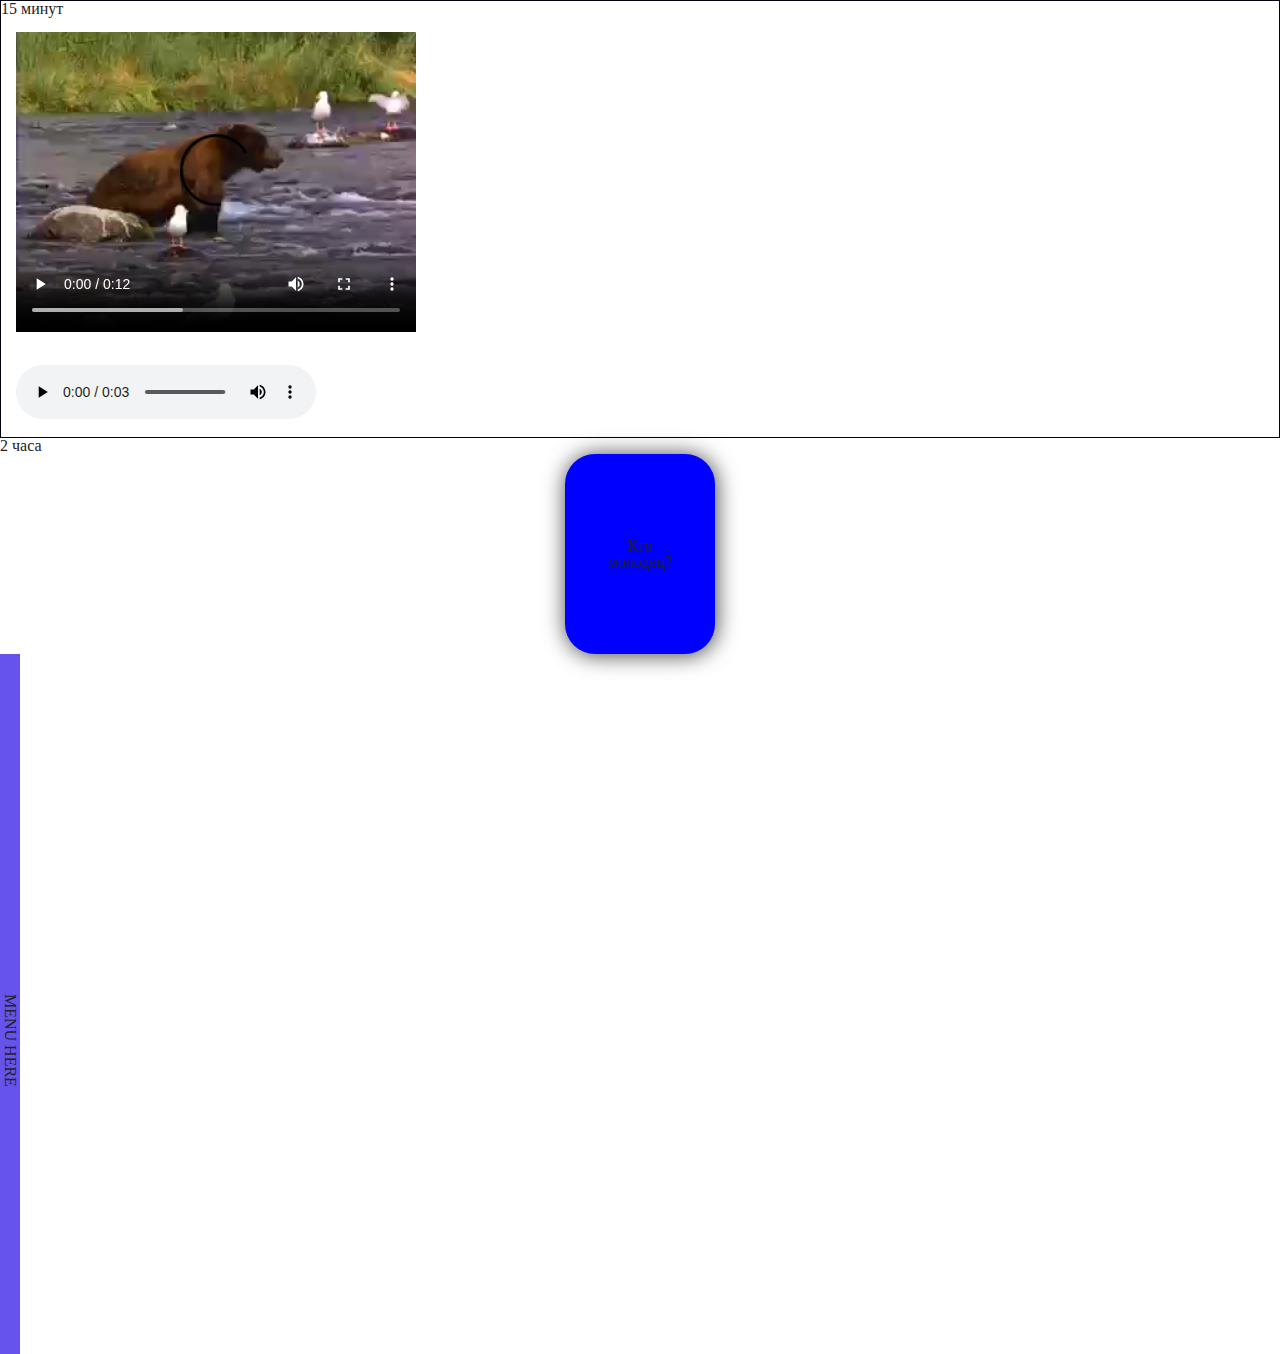
<file: A-level/FE17_Stasenko_HW4/index.html>
<!DOCTYPE html>
<html lang="ru">
<head>
    <meta charset="UTF-8">
    <title>HW4</title>
    <link rel="stylesheet" href="css/style.css">
    <link rel="stylesheet" href="css/reset.css">
</head>
<body>
<div class="required">
    <h3>15 минут</h3>
    <div>
        <video width="400" height="300" controls="controls" autoplay>
            <source src="video.mp4" type="video/mp4">
            Элемент video не поддерживается вашим браузером.
            <a href="https://drive.google.com/file/d/1vPGrl-k8MaN5IKAjMIszbjOc5RX52R8M/view">Скачайте видео</a>.
        </video>
    </div>
    <div>
        <audio controls="controls">
            <source src="hello.mp3">
        </audio>
    </div>
</div>
<div class="additionally">
    <h3>2 часа</h3>
    <div class="flip-container-wrapper">
        <div class="flip-container">
            <div class="flip flip-1"><div class="flip-content">Кто молодец?</div></div>
            <div class="flip flip-2"><div class="flip-content">Я молодец!</div></div>
        </div>
    </div>
</div>
<nav class="additionally-part-2">
    <div class="sidebar">
        <div class="list"> 1 час
            <ul>
                <li><a href="#"> HOME</a></li>
            </ul>
            <ul>
                <li><a href="#"> CONTACTS</a></li>
            </ul>
            <ul>
                <li><a href="#"> OUR TEAM</a></li>
            </ul>
            <ul>
                <li><a href="#">FAQ</a></li>
            </ul>
            <ul>
                <li><a href="#"> ABOUT</a></li>
            </ul>
            <ul>
                <li><a href="#">NEWS</a></li>
            </ul>
        </div>
    </div>
    <div class="sidebar-block"><p>MENU HERE</p></div>
</nav>
</body>
</html>
</file>
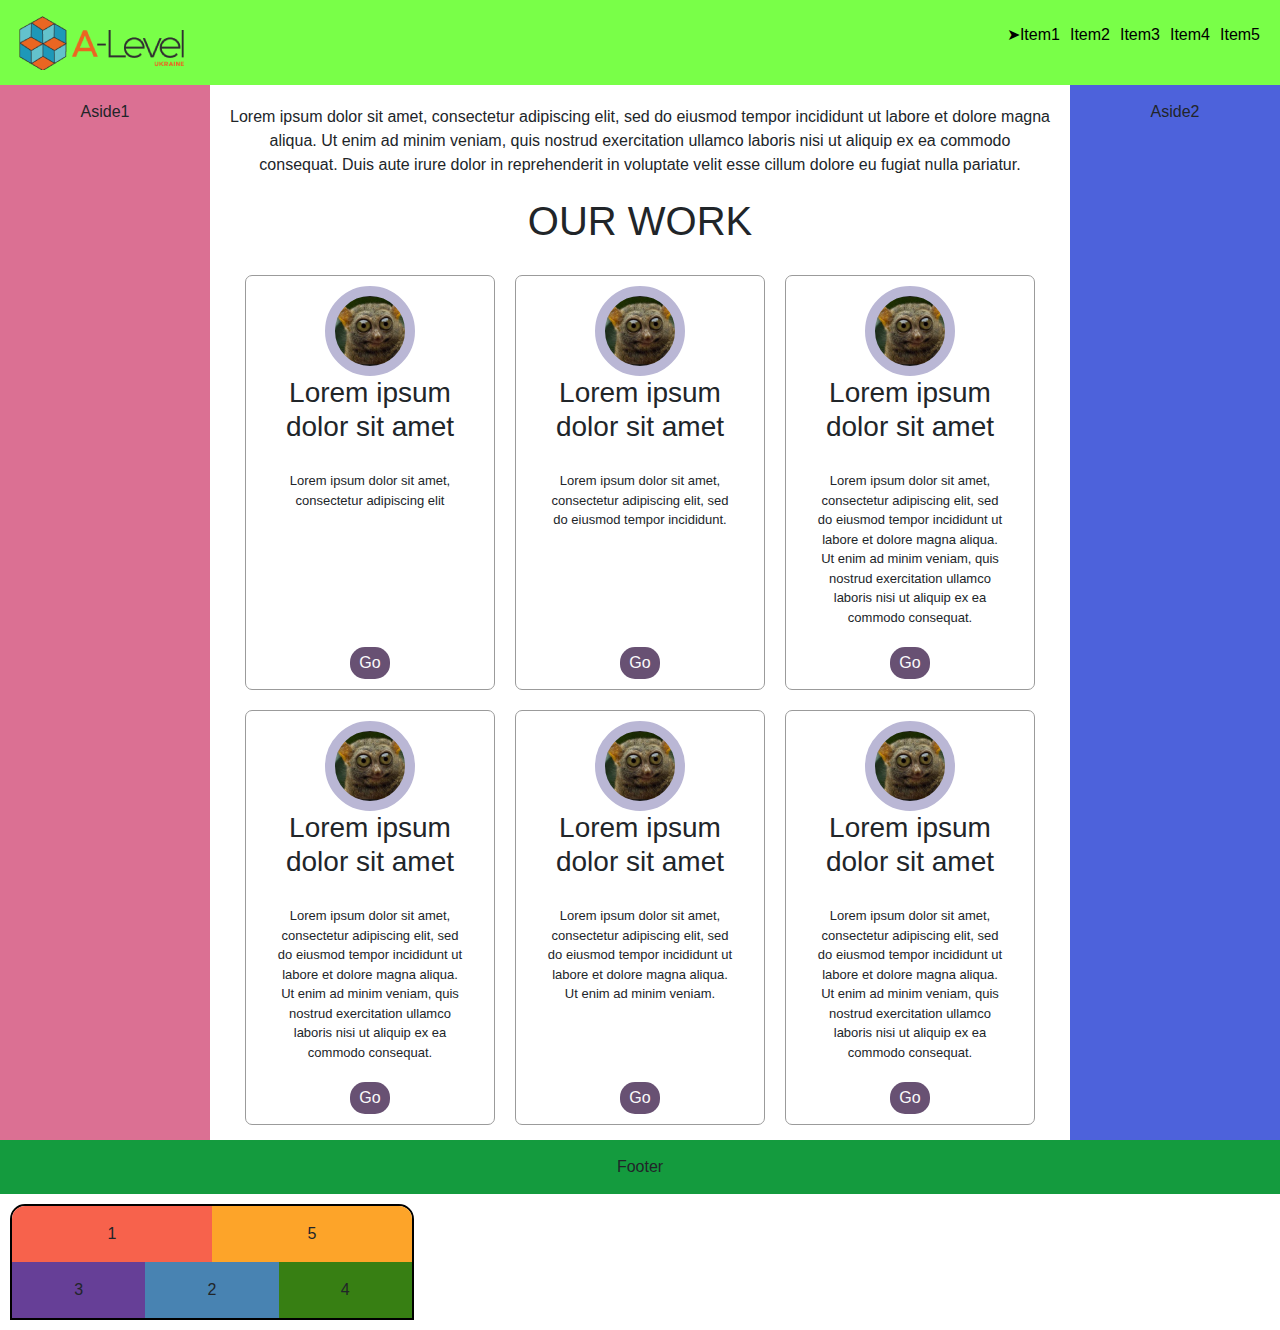
<file: A-level/FE17_Stasenko_HW5/index.html>
<!DOCTYPE html>
<html lang="zxx">
<head>
    <meta charset="UTF-8">
    <title>HW4</title>
    <link rel="stylesheet" href="css/style.css">
    <link rel="stylesheet" href="css/reset.css">
    <link rel="stylesheet" href="https://stackpath.bootstrapcdn.com/bootstrap/4.4.1/css/bootstrap.min.css" integrity="sha384-Vkoo8x4CGsO3+Hhxv8T/Q5PaXtkKtu6ug5TOeNV6gBiFeWPGFN9MuhOf23Q9Ifjh" crossorigin="anonymous">
    <meta name="viewport" content="width=device-width, initial-scale=1">
</head>
<header class="head">
    <div class="logo">
        <img src="img/a-level-ico.png" alt="logo">
    </div>
    <nav class="nav">
        <div class="menu-icon">
                <b>MENU</b>
            </div>
        <ul class="list">
            <li>
                <a href="#">&#10148;Item1</a>
                <ul class="drop-down">
                    <li>ff</li>
                    <li>ff</li>
                    <li>ff</li>
                    <li>ff</li>
                </ul>
            </li>
            <li><a href="#">Item2</a></li>
            <li><a href="#">Item3</a></li>
            <li><a href="#">Item4</a></li>
            <li><a href="#">Item5</a></li>
        </ul>
    </nav>
</header>
<div>
    <div class="wrapper">
        <aside class="sidebar-1">
            Aside1
        </aside>
        <div class="content-block">
            <p>Lorem ipsum dolor sit amet, consectetur adipiscing elit, sed
                do eiusmod tempor incididunt ut labore et dolore magna aliqua.
                Ut enim ad minim veniam, quis nostrud exercitation ullamco laboris nisi ut aliquip ex ea commodo consequat. Duis aute irure dolor in reprehenderit
                in voluptate velit esse cillum dolore eu fugiat nulla pariatur.
            </p>
            <h1>Our work</h1>
            <div class="block">
                <div class="box">
                    <div class="box-content">
                        <div class="pic"></div>
                        <h3>Lorem ipsum dolor sit amet</h3>
                        <p>Lorem ipsum dolor sit amet, consectetur adipiscing elit</p>
                    </div>
                    <div class="box-footer">
                        <button type="button" class="btn">Go</button>
                    </div>
                </div>
                <div class="box">
                    <div class="box-content">
                        <div class="pic"></div>
                        <h3>Lorem ipsum dolor sit amet</h3>
                        <p>Lorem ipsum dolor sit amet, consectetur adipiscing elit, sed do eiusmod tempor incididunt.</p>
                    </div>
                    <div class="box-footer">
                        <button type="button" class="btn">Go</button>
                    </div>
                </div>
                <div class="box">
                    <div class="box-content">
                        <div class="pic"></div>
                        <h3>Lorem ipsum dolor sit amet</h3>
                        <p>Lorem ipsum dolor sit amet, consectetur adipiscing elit, sed do eiusmod tempor incididunt ut labore et dolore magna aliqua.
                            Ut enim ad minim veniam, quis nostrud exercitation ullamco laboris nisi ut aliquip ex ea commodo consequat.</p>
                    </div>
                    <div class="box-footer">
                        <button type="button" class="btn">Go</button>
                    </div>
                </div>
                <div class="box">
                    <div class="box-content">
                        <div class="pic"></div>
                        <h3>Lorem ipsum dolor sit amet</h3>
                        <p>Lorem ipsum dolor sit amet, consectetur adipiscing elit, sed do eiusmod tempor incididunt ut labore et dolore magna aliqua.
                            Ut enim ad minim veniam, quis nostrud exercitation ullamco laboris nisi ut aliquip ex ea commodo consequat.</p>
                    </div>
                    <div class="box-footer">
                        <button type="button" class="btn">Go</button>
                    </div>
                </div>
                <div class="box">
                    <div class="box-content">
                        <div class="pic"></div>
                        <h3>Lorem ipsum dolor sit amet</h3>
                        <p>Lorem ipsum dolor sit amet, consectetur adipiscing elit, sed do eiusmod tempor incididunt ut labore et dolore magna aliqua.
                            Ut enim ad minim veniam.</p></div>
                    <div class="box-footer">
                        <button type="button" class="btn">Go</button>
                    </div>
                </div>
                <div class="box">
                    <div class="box-content">
                        <div class="pic"></div>
                        <h3>Lorem ipsum dolor sit amet</h3>
                        <p>Lorem ipsum dolor sit amet, consectetur adipiscing elit, sed do eiusmod tempor incididunt ut labore et dolore magna aliqua.
                            Ut enim ad minim veniam, quis nostrud exercitation ullamco laboris nisi ut aliquip ex ea commodo consequat.</p></div>
                    <div class="box-footer">
                        <button type="button" class="btn">Go</button>
                    </div>
                </div>
            </div>
        </div>
        <aside class="sidebar-2">
            Aside2
        </aside>
    </div>
    <footer class="footer">Footer</footer>
</div>

<div class="holder">
    <div class="item">1</div>
    <div class="item">2</div>
    <div class="item">3</div>
    <div class="item">4</div>
    <div class="item">5</div>
</div>
<script src="https://code.jquery.com/jquery-3.4.1.slim.min.js" integrity="sha384-J6qa4849blE2+poT4WnyKhv5vZF5SrPo0iEjwBvKU7imGFAV0wwj1yYfoRSJoZ+n" crossorigin="anonymous"></script>
<script src="https://cdn.jsdelivr.net/npm/popper.js@1.16.0/dist/umd/popper.min.js" integrity="sha384-Q6E9RHvbIyZFJoft+2mJbHaEWldlvI9IOYy5n3zV9zzTtmI3UksdQRVvoxMfooAo" crossorigin="anonymous"></script>
<script src="https://stackpath.bootstrapcdn.com/bootstrap/4.4.1/js/bootstrap.min.js" integrity="sha384-wfSDF2E50Y2D1uUdj0O3uMBJnjuUD4Ih7YwaYd1iqfktj0Uod8GCExl3Og8ifwB6" crossorigin="anonymous"></script>
</body>
</html>
</file>
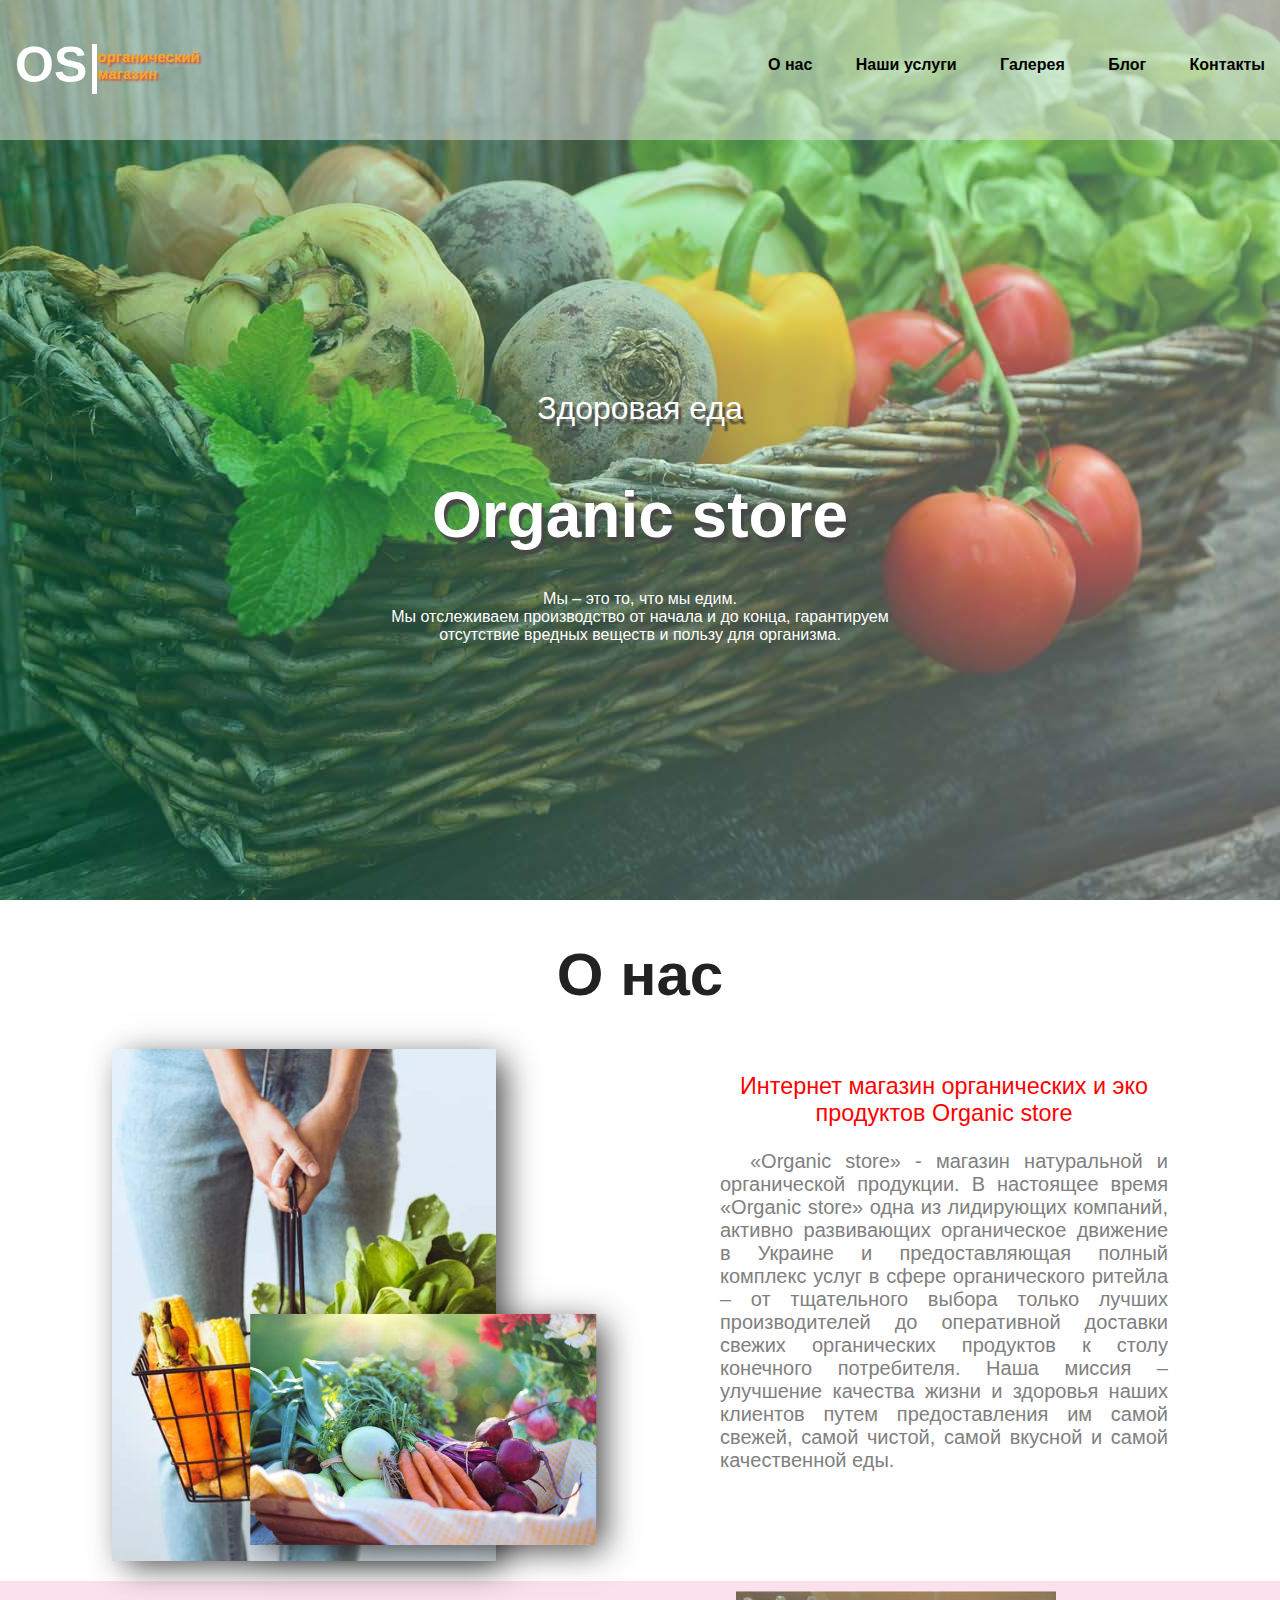
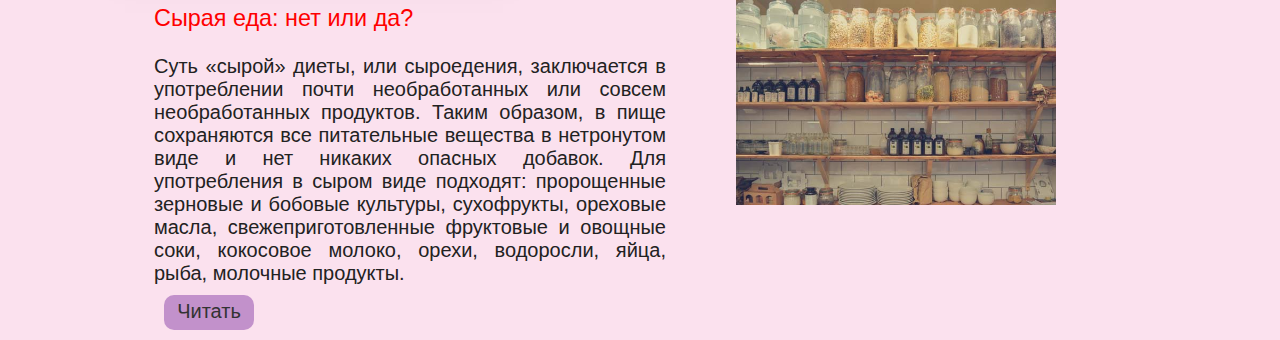
<file: My-prog/html/index.html>
<!DOCTYPE html>
<html lang="ru">
<head>
    <meta charset="UTF-8">
    <title>Healthy Food</title>
    <link rel="stylesheet" href="../css/reset.css">
    <link rel="stylesheet" href="../css/style-main.css">
    <link rel="stylesheet" href="../css/about-us-style.css">
    <link rel="icon" href="../img/watermelon.png">
    <meta name="viewport" content="width=device-width, initial-scale=1.0"/>
<body>
<header class="head">
    <nav class="head-navigation">
        <a href="#" class="logo">
            <div class="abbr-logo-name">os</div>
            <div class="logo-name">органический <br> магазин</div>
        </a>
        <ul class="navigation">
            <li><a href="#">О нас</a></li>
            <li><a href="#">Наши услуги</a></li>
            <li><a href="#">Галерея</a></li>
            <li><a href="#">Блог</a></li>
            <li><a href="#">Контакты</a></li>
        </ul>
    </nav>
</header>
<main class="homepage-container-body">
    <div class="banner">
        <div class="banner-content">
            <ul class="social-networks">
                <li>
                    <a class="#" href="#" target="_blank"></a>
                    <a class="#" href="#" target="_blank"></a>
                    <a class="#" href="#" target="_blank"></a>
                </li>
            </ul>
            <div class="main-title">
                <span>Здоровая еда</span>
                <h1>Organic store</h1>
            </div>
            <p>
                Мы – это то, что мы едим.<br>
                Мы отслеживаем производство от начала и до конца, гарантируем отсутствие вредных веществ и пользу для организма.
            </p>
        </div>
    </div>
</main>
<section class="about-us-container">
    <h1 class="entry-title">О нас</h1>
    <div class="entry-content">
        <div class="img-box">
            <img src="../img/about1.jpg" alt="eco-food">
            <img src="../img/about2.jpg" alt="eco-food">
        </div>
        <div class="about-content">
            <h3>Интернет магазин органических и эко продуктов Organic store</h3>
            <p> «Organic store» - магазин натуральной и органической продукции. В настоящее время «Organic store» одна из лидирующих компаний, активно развивающих органическое движение
                в Украине и предоставляющая полный комплекс услуг в сфере органического ритейла – от тщательного выбора только лучших производителей до оперативной доставки свежих органических
                продуктов к столу конечного потребителя. Наша миссия – улучшение качества жизни и здоровья наших клиентов путем предоставления им самой свежей, самой чистой, самой вкусной и
                самой качественной еды.</p>
        </div>
    </div>
    <div class="store-information-content">
        <div class="general-information">
            <div class="content-head">
                <h3>Сырая еда: нет или да?</h3>
                <p>Суть «сырой» диеты, или сыроедения, заключается в употреблении почти необработанных или совсем необработанных продуктов.
                    Таким образом, в пище сохраняются все питательные вещества в нетронутом виде и нет никаких опасных добавок. Для употребления в сыром виде подходят: пророщенные зерновые
                    и бобовые культуры, сухофрукты, ореховые масла, свежеприготовленные фруктовые и овощные соки, кокосовое молоко, орехи, водоросли, яйца, рыба, молочные продукты.</p>
            </div>
            <div class="content-footer">
                <div class="btn-read"><a href="#">Читать</a></div>
            </div>
        </div>
        <div class="img-container">
            <img src="../img/store-inf.jpg" alt="eco-food">
        </div>
    </div>
</section>
</body>
</html>
</file>
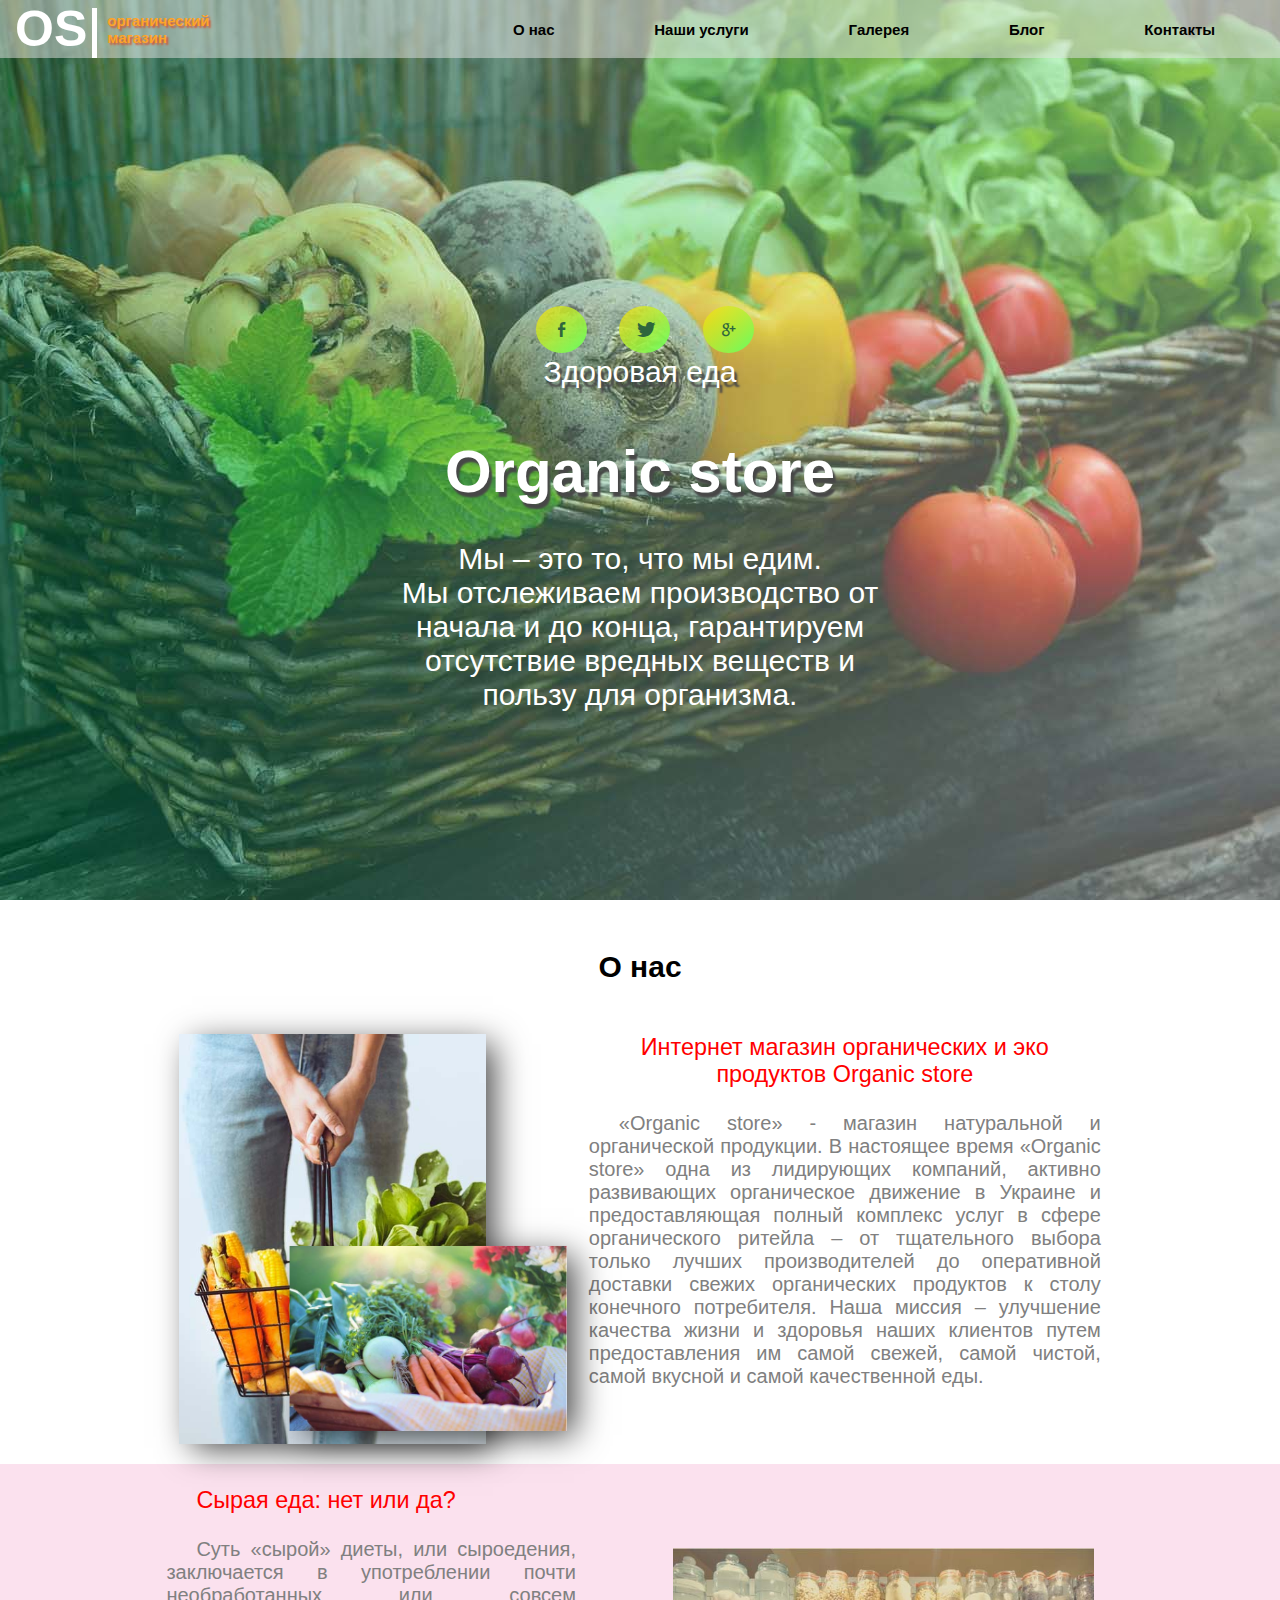
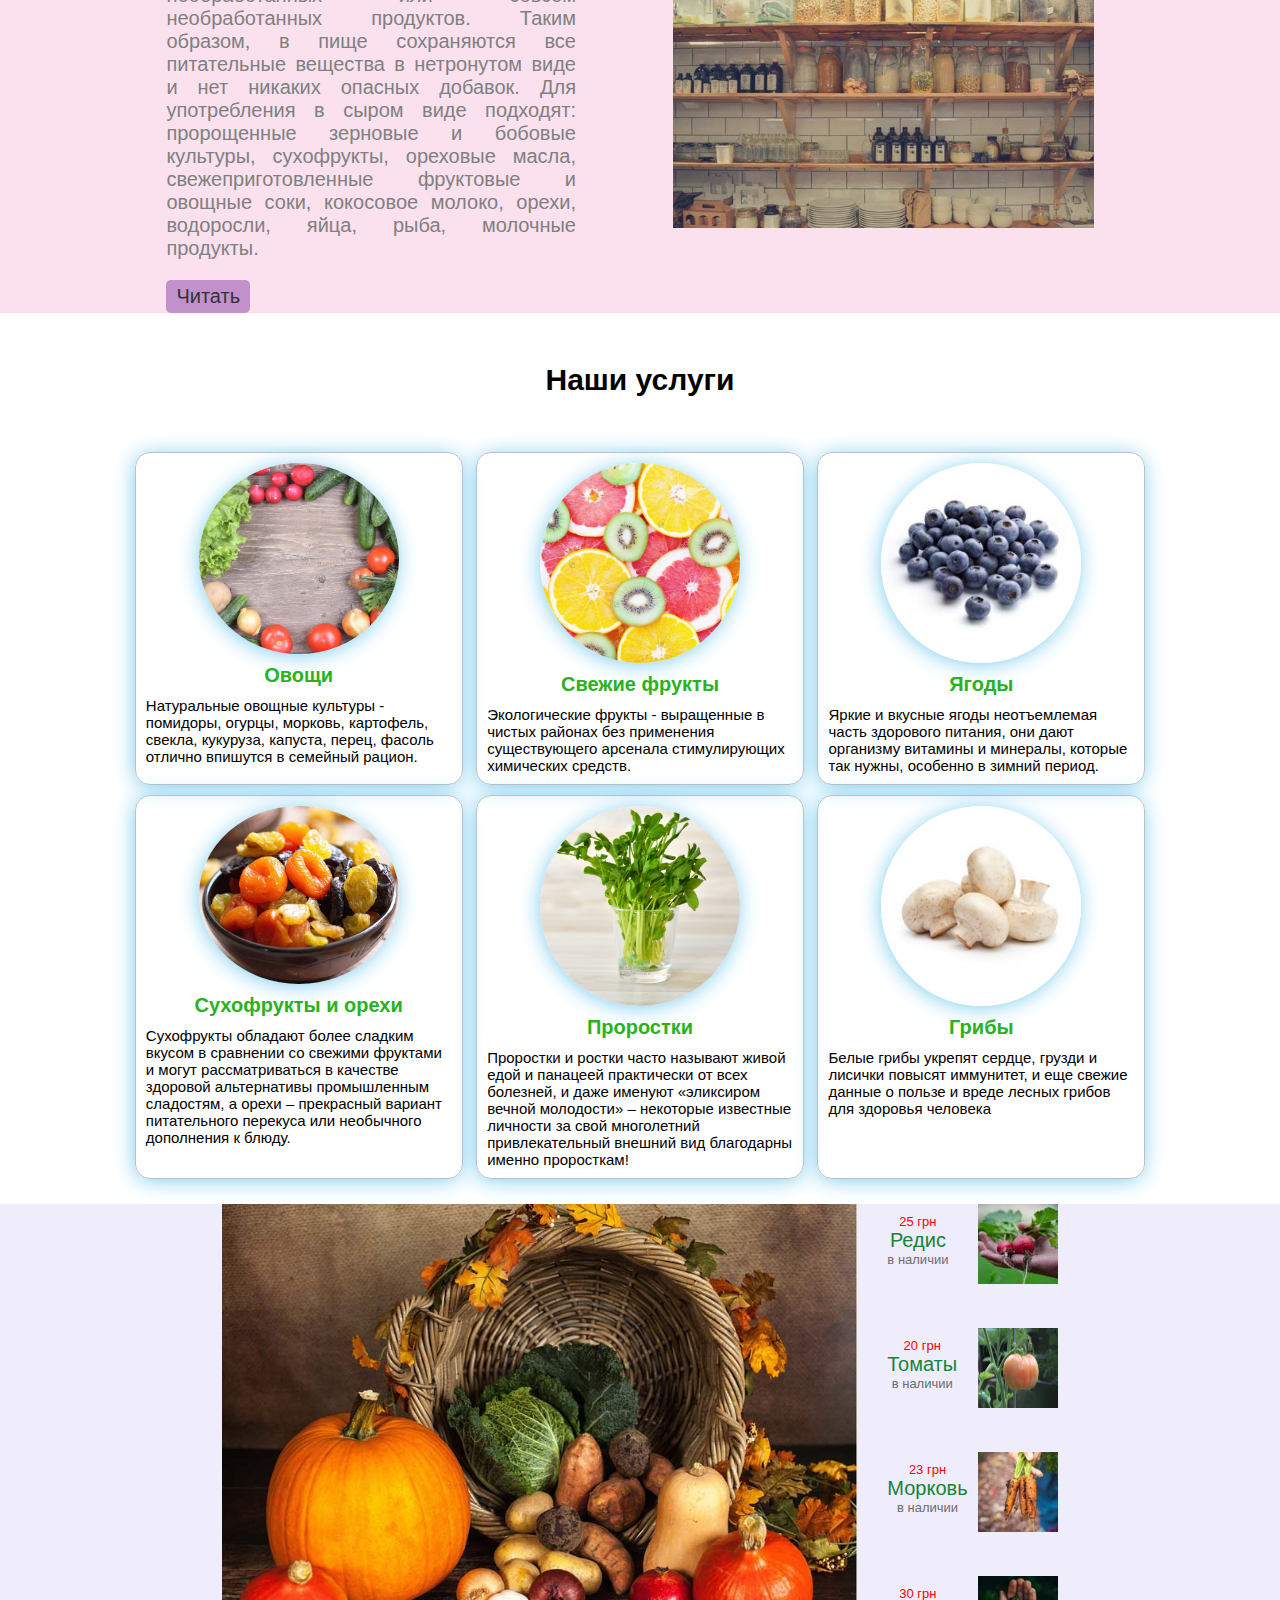
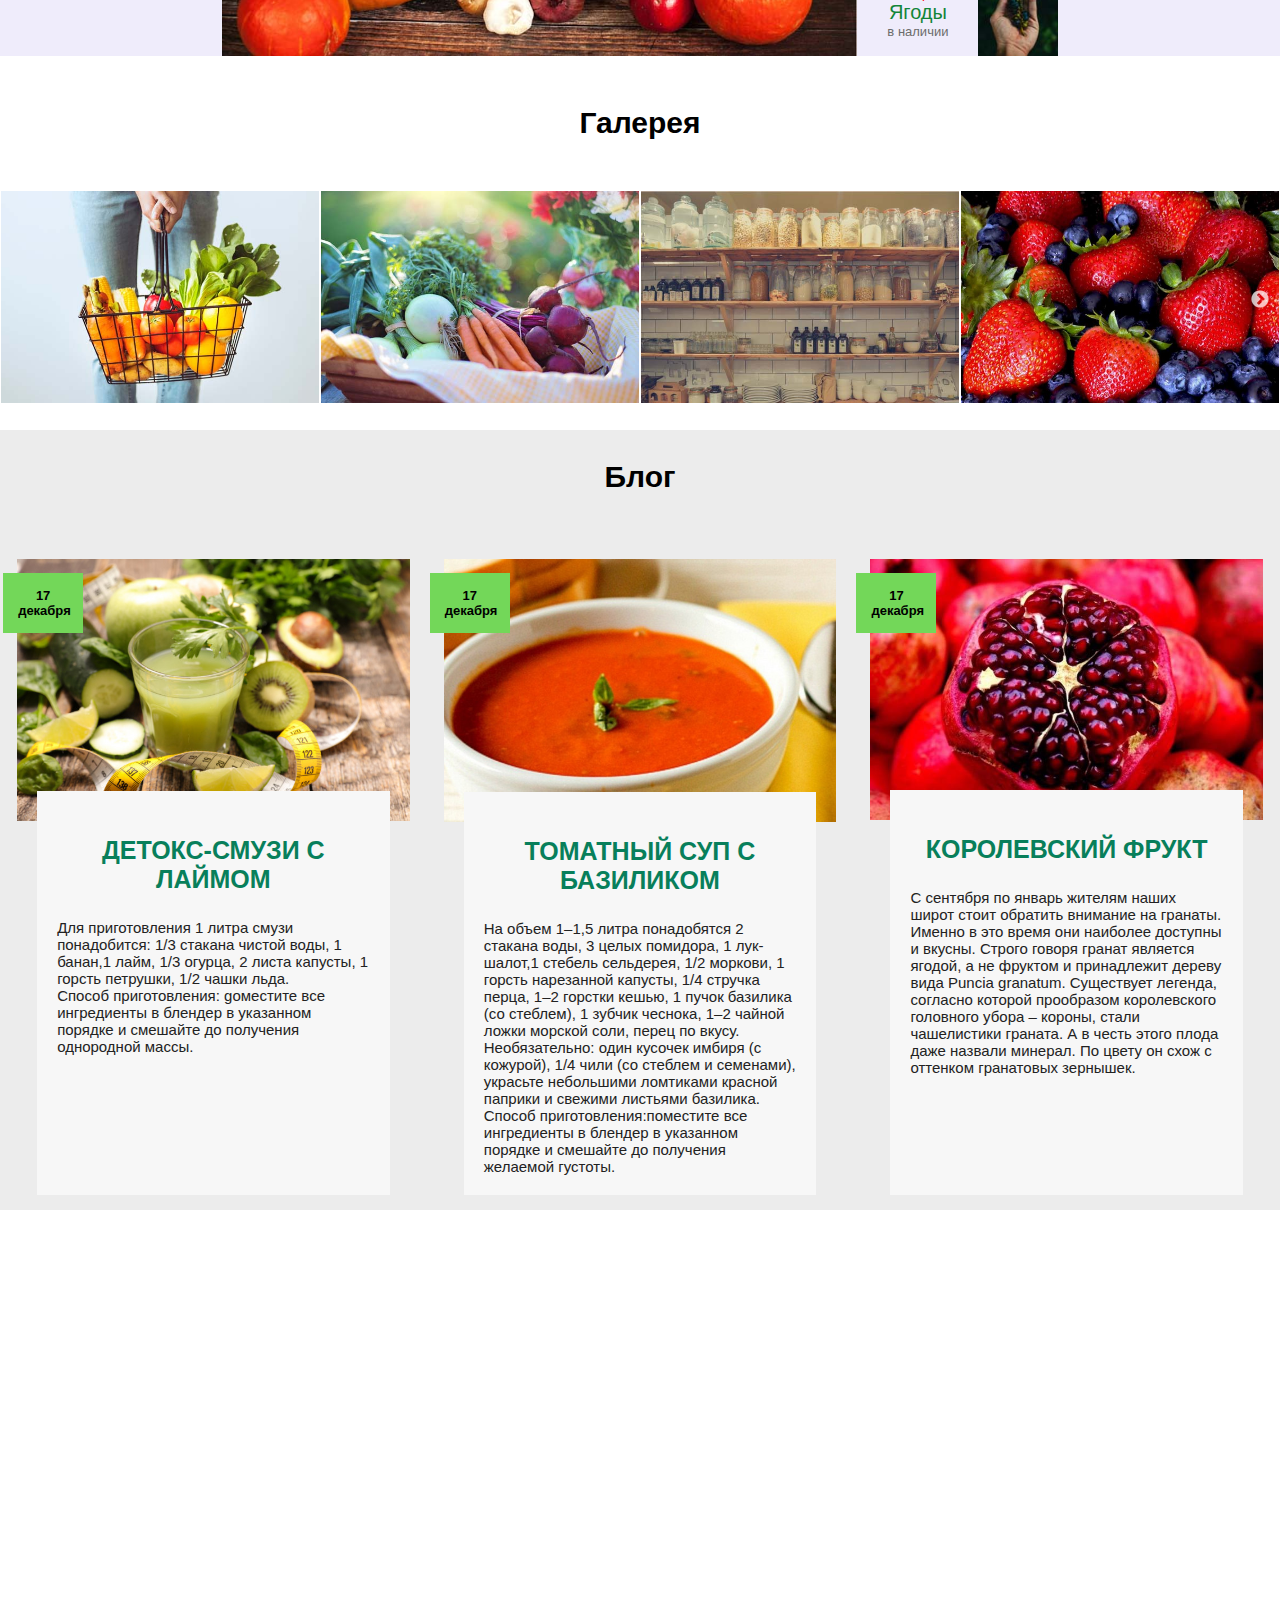
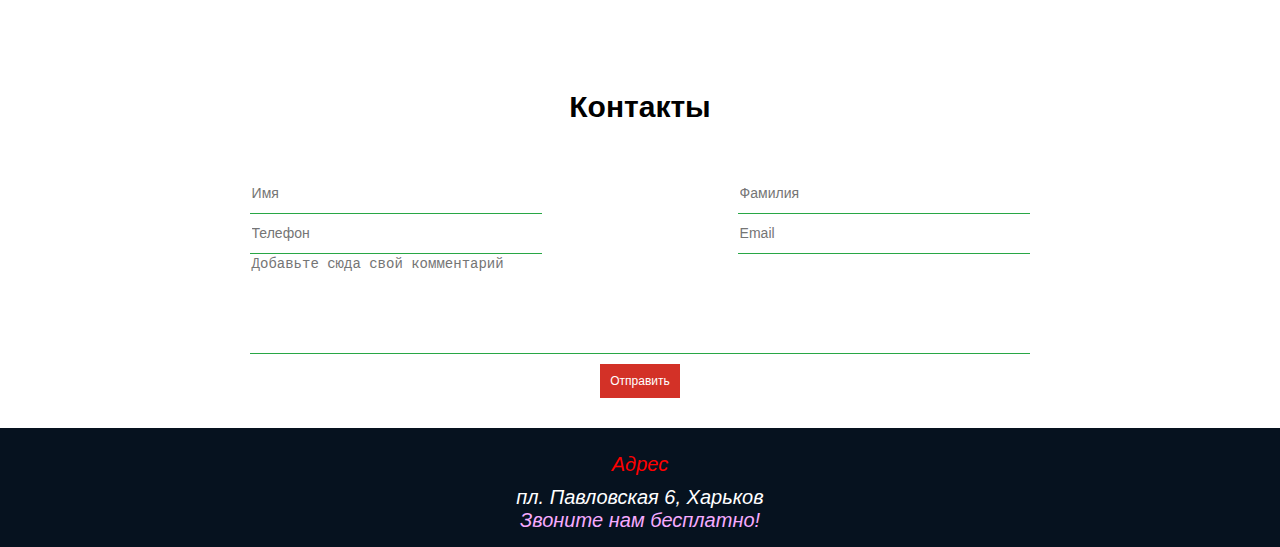
<file: A-level/FE17_Stasenko_org-store/org_store/index.html>
<!DOCTYPE html>
<html lang="ru" xmlns="http://www.w3.org/1999/html">
<head>
    <meta charset="UTF-8">
    <title>Healthy Food</title>
    <link rel="stylesheet" href="css/reset.css">
    <link rel="stylesheet" href="css/main.css">
    <link rel="stylesheet" href="css/hamburger.css">
    <link rel="stylesheet" href="css/media.css">
    <link rel="stylesheet" href="css/dev.css">
    <!--<link rel="stylesheet" href="../css/dev.css">-->
    <link rel="icon" href="img/watermelon.png">
    <link rel="stylesheet" href="slick/slick-theme.css">
    <link rel="stylesheet" href="slick/slick.css">
    <meta name="viewport" content="width=device-width, initial-scale=1.0"/>
<body>

<header class="head" id="home-top">
    <nav class="head-navigation">
        <a href="#" class="logo">
            <div class="abbr-logo-name">os</div>
            <div class="logo-name">органический <br> магазин</div>
        </a>
        <div class="navigation">
            <label for="hamburger" class="hamburger-title">Меню</label>
            <input type="checkbox" id="hamburger" class="hamburger-state">
            <ul class="menu">
                <li><a href="#about-us">О нас</a></li>
                <li><a href="#services">Наши услуги</a></li>
                <li><a href="#gallery">Галерея</a></li>
                <li><a href="#blog">Блог</a></li>
                <li><a href="#contacts">Контакты</a></li>
            </ul>
        </div>
    </nav>
</header>
<main class="wrapper">
    <div class="banner">
        <div class="banner-content">
            <ul class="social-networks">
                <li><a class="icon-facebook" href="#" target="_blank"></a></li>
                <li><a class="icon-twitter-bird" href="#" target="_blank"></a></li>
                <li><a class="icon-gplus" href="#" target="_blank"></a></li>
            </ul>
            <div class="main-title">
                <span>Здоровая еда</span>
                <h1>Organic store</h1>
            </div>
            <p>
                Мы – это то, что мы едим.<br>
                Мы отслеживаем производство от начала и до конца, гарантируем отсутствие вредных веществ и пользу для организма.
            </p>
        </div>
    </div>
</main>
<section class="about-us">
    <h1 class="entry-title" id="about-us"><a href="#home-top">О нас</a></h1>
    <div class="about-inner">
        <div class="entry-content">
            <div class="img-box inner">
                <img src="img/about1.jpg" alt="eco-food">
                <img src="img/about2.jpg" alt="eco-food">
            </div>
            <div class="about-content  inner">
                <h3>Интернет магазин органических и эко продуктов Organic store</h3>
                <p> «Organic store» - магазин натуральной и органической продукции. В настоящее время «Organic store» одна из лидирующих компаний, активно развивающих органическое движение
                    в Украине и предоставляющая полный комплекс услуг в сфере органического ритейла – от тщательного выбора только лучших производителей до оперативной доставки свежих органических
                    продуктов к столу конечного потребителя. Наша миссия – улучшение качества жизни и здоровья наших клиентов путем предоставления им самой свежей, самой чистой, самой вкусной и
                    самой качественной еды.</p>
            </div>
        </div>
    </div>
    <div class="store-information-content">
        <div class="entry-content">
            <div class="general-information">
                <div class="content-head">
                    <h3>Сырая еда: нет или да?</h3>
                    <p>Суть «сырой» диеты, или сыроедения, заключается в употреблении почти необработанных или совсем необработанных продуктов.
                        Таким образом, в пище сохраняются все питательные вещества в нетронутом виде и нет никаких опасных добавок. Для употребления в сыром виде подходят: пророщенные зерновые
                        и бобовые культуры, сухофрукты, ореховые масла, свежеприготовленные фруктовые и овощные соки, кокосовое молоко, орехи, водоросли, яйца, рыба, молочные продукты.</p>
                </div>
                <div class="content-footer">
                    <div class="btn-read"><a href="#">Читать</a></div>
                </div>
            </div>
            <div class="img-container">
                <img src="img/store-inf.jpg" alt="eco-food">
            </div>
        </div>
    </div>
</section>
<section class="services">
    <h1 class="entry-title" id="services"><a href="#home-top">Наши услуги</a></h1>
    <div class="entry-content">
        <a href="#" class="box">
            <img src="img/img-in-box01.jpg" alt="eco-food">
            <h4>Овощи</h4>
            <p>Натуральные овощные культуры - помидоры, огурцы, морковь, картофель, свекла, кукуруза, капуста, перец,
                фасоль отлично впишутся в семейный рацион. </p>
        </a>
        <a href="#" class="box">
            <img src="img/img-in-box02.jpg" alt="eco-food">
            <h4>Свежие фрукты</h4>
            <p>Экологические фрукты - выращенные в чистых районах без применения существующего арсенала стимулирующих химических средств.</p>
        </a>
        <a href="#" class="box">
            <img src="img/img-in-box03.jpg" alt="eco-food">
            <h4>Ягоды</h4>
            <p>Яркие и вкусные ягоды неотъемлемая часть здорового питания, они дают организму витамины и минералы, которые так нужны, особенно в зимний период.</p>
        </a>
        <a href="#" class="box">
            <img src="img/img-in-box04.jpg" alt="eco-food">
            <h4>Сухофрукты и орехи</h4>
            <p>Сухофрукты обладают более сладким вкусом в сравнении со свежими фруктами и могут рассматриваться в качестве здоровой альтернативы промышленным сладостям, а орехи – прекрасный вариант
                питательного перекуса или необычного дополнения к блюду.</p>
        </a>
        <a href="#" class="box">
            <img src="img/img-in-box05.jpg" alt="eco-food">
            <h4>Проростки</h4>
            <p>Проростки и ростки часто называют живой едой и панацеей практически от всех болезней, и даже именуют «эликсиром вечной молодости» – некоторые известные личности за
                свой многолетний привлекательный внешний вид благодарны именно проросткам! </p>
        </a>
        <a href="#" class="box">
            <img src="img/img-in-box06.jpg" alt="eco-food">
            <h4>Грибы</h4>
            <p>Белые грибы укрепят сердце, грузди и лисички повысят иммунитет, и еще свежие данные о пользе и вреде лесных грибов для здоровья человека</p>
        </a>
    </div>
    <div class="products ">
        <div class="entry-content">
            <div class="goods-logo">
                <img src="img/img-serv.jpg" alt="eco-food">
            </div>
            <div class="content-products">
                <div class="box-goods">
                    <div class="good-logo">
                        <img src="img/img-goods1.jpg" alt="eco-food">
                    </div>
                    <div class="goods">
                        <span>25 грн</span>
                        <span>Редис</span>
                        <span>в наличии</span>
                    </div>
                </div>
                <div class="box-goods">
                    <div class="good-logo">
                        <img src="img/img-goods2_.jpg" alt="eco-food">
                    </div>
                    <div class="goods">
                        <span>20 грн</span>
                        <span>Томаты</span>
                        <span>в наличии</span>
                    </div>
                </div>
                <div class="box-goods">
                    <div class="good-logo">
                        <img src="img/img-goods3.jpg" alt="eco-food">
                    </div>
                    <div class="goods">
                        <span>23 грн</span>
                        <span>Морковь</span>
                        <span>в наличии</span>
                    </div>
                </div>
                <div class="box-goods">
                    <div class="good-logo">
                        <img src="img/img-goods4.jpg" alt="eco-food">
                    </div>
                    <div class="goods">
                        <span>30 грн</span>
                        <span>Ягоды</span>
                        <span>в наличии</span>
                    </div>
                </div>
            </div>
        </div>
    </div>
</section>
<section class="gallery">
    <h1 class="entry-title" id="gallery"><a href="#home-top">Галерея</a></h1>
    <div class="img-gallery-container slider">
        <picture class="img-box-gallery slide">
            <img src="img/img-gall.jpg" alt=" eco-foods">
        </picture>
        <picture class="img-box-gallery slide">
            <img src="img/about1.jpg" alt=" eco-foods">
        </picture>
        <picture class="img-box-gallery slide">
            <img src="img/store-inf.jpg" alt=" eco-foods">
        </picture>
        <picture class="img-box-gallery slide">
            <img src="img/img-in-gall1.jpg" alt=" eco-foods">
        </picture>
        <picture class="img-box-gallery slide">
            <img src="img/img-goods2_.jpg" alt=" eco-foods">
        </picture>
        <picture class="img-box-gallery slide">
            <img src="img/img-in-gall2.jpg" alt=" eco-foods">
        </picture>
    </div>
</section>
<section class="blog">
    <h1 class="entry-title" id="blog"><a href="#home-top">Блог</a></h1>
    <article class="wrapper-post">
        <div class="position-container">
            <div class="blog-container">
                <img src="img/img-blog1.jpg" alt="eco-food">
                <div class="date">17 декабря
                </div>
            </div>
            <div class="post-box">
                <h3>Детокс-смузи с лаймом</h3>
                <p>Для приготовления 1 литра смузи понадобится: 1/3 стакана чистой воды, 1 банан,1 лайм, 1/3 огурца,
                    2 листа капусты, 1 горсть петрушки, 1/2 чашки льда.<br>
                    Способ приготовления: gоместите все ингредиенты в блендер в указанном порядке и
                    смешайте до получения однородной массы.</p>
            </div>
        </div>
        <div class="position-container">
            <div class="blog-container">
                <img src="img/img-blog2.jpg" alt="eco-food">
                <div class="date">17 декабря
                </div>
            </div>
            <div class="post-box">
                <h3>Томатный суп с базиликом</h3>
                <p>На объем 1–1,5 литра понадобятся 2 стакана воды, 3 целых помидора,
                    1 лук-шалот,1 стебель сельдерея, 1/2 моркови, 1 горсть нарезанной капусты,
                    1/4 стручка перца, 1–2 горстки кешью, 1 пучок базилика (со стеблем),
                    1 зубчик чеснока, 1–2 чайной ложки морской соли, перец по вкусу.<br>
                    Необязательно: один кусочек имбиря (с кожурой), 1/4 чили (со стеблем и семенами),
                    украсьте небольшими ломтиками красной паприки и свежими листьями базилика.<br>
                    Способ приготовления:поместите все ингредиенты в блендер в указанном порядке
                    и смешайте до получения желаемой густоты.
                </p>
            </div>
        </div>
        <div class="position-container">
            <div class="blog-container">
                <img src="img/img-blog3.jpg" alt="eco-food">
                <div class="date">17 декабря
                </div>
            </div>
            <div class="post-box">
                <h3>Королевский фрукт</h3>
                <p>С сентября по январь жителям наших широт стоит обратить внимание на гранаты. Именно в это время они наиболее доступны и вкусны.
                    Строго говоря гранат является ягодой, а не фруктом и принадлежит дереву вида Puncia granatum.
                    Существует легенда, согласно которой прообразом королевского головного убора – короны, стали
                    чашелистики граната. А в честь этого плода даже назвали минерал. По цвету он схож с оттенком
                    гранатовых зернышек.</p>
            </div>
        </div>
    </article>
</section>
<section class="map-responsive">
    <iframe src="https://www.google.com/maps/embed?pb=!1m18!1m12!1m3!1d164153.52229782377!2d36.14574185888464!3d49.994507025512!2m3!1f0!2f0!3f0!3m2!1i1024!2i768!4f13.1!3m3!1m2!1s0x4127a09f63ab0f8b%3A0x2d4c18681aa4be0a!2z0KXQsNGA0YzQutC-0LIsINCl0LDRgNGM0LrQvtCy0YHQutCw0Y8g0L7QsdC70LDRgdGC0Yw!5e0!3m2!1sru!2sua!4v1576533960837!5m2!1sru!2sua" allowfullscreen=""></iframe>
</section>
<section class="contacts">
    <h1 class="entry-title" id="contacts"><a href="#home-top">Контакты</a></h1>
    <div class="contacts-wrapper">
        <form action="#" class="form-group" method="post">
            <div class="row">
                <input type="text" placeholder="Имя">
                <input type="text" placeholder="Фамилия">
            </div>
            <div class="row">
                <input type="tel" placeholder="Телефон">
                <input type="email" placeholder="Email">
            </div>
            <div class="row">
                <textarea placeholder="Добавьте сюда свой комментарий"></textarea>
            </div>
        </form>
    </div>
    <button type="button">Отправить</button>
</section>
<footer class="footer">
    <address class="column">
        <span class="title">Адрес</span>
        <span>пл. Павловская 6, Харьков</span>
        <a href="tel:+1234567890"> Звоните нам бесплатно! </a>
    </address>
</footer>
<script src="https://code.jquery.com/jquery-2.2.0.min.js" type="text/javascript"></script>
<script src="slick/slick.js" type="text/javascript" charset="utf-8"></script>
<script src="js/main.js" type="text/javascript" charset="utf-8"></script>
</body>
</html>
</file>
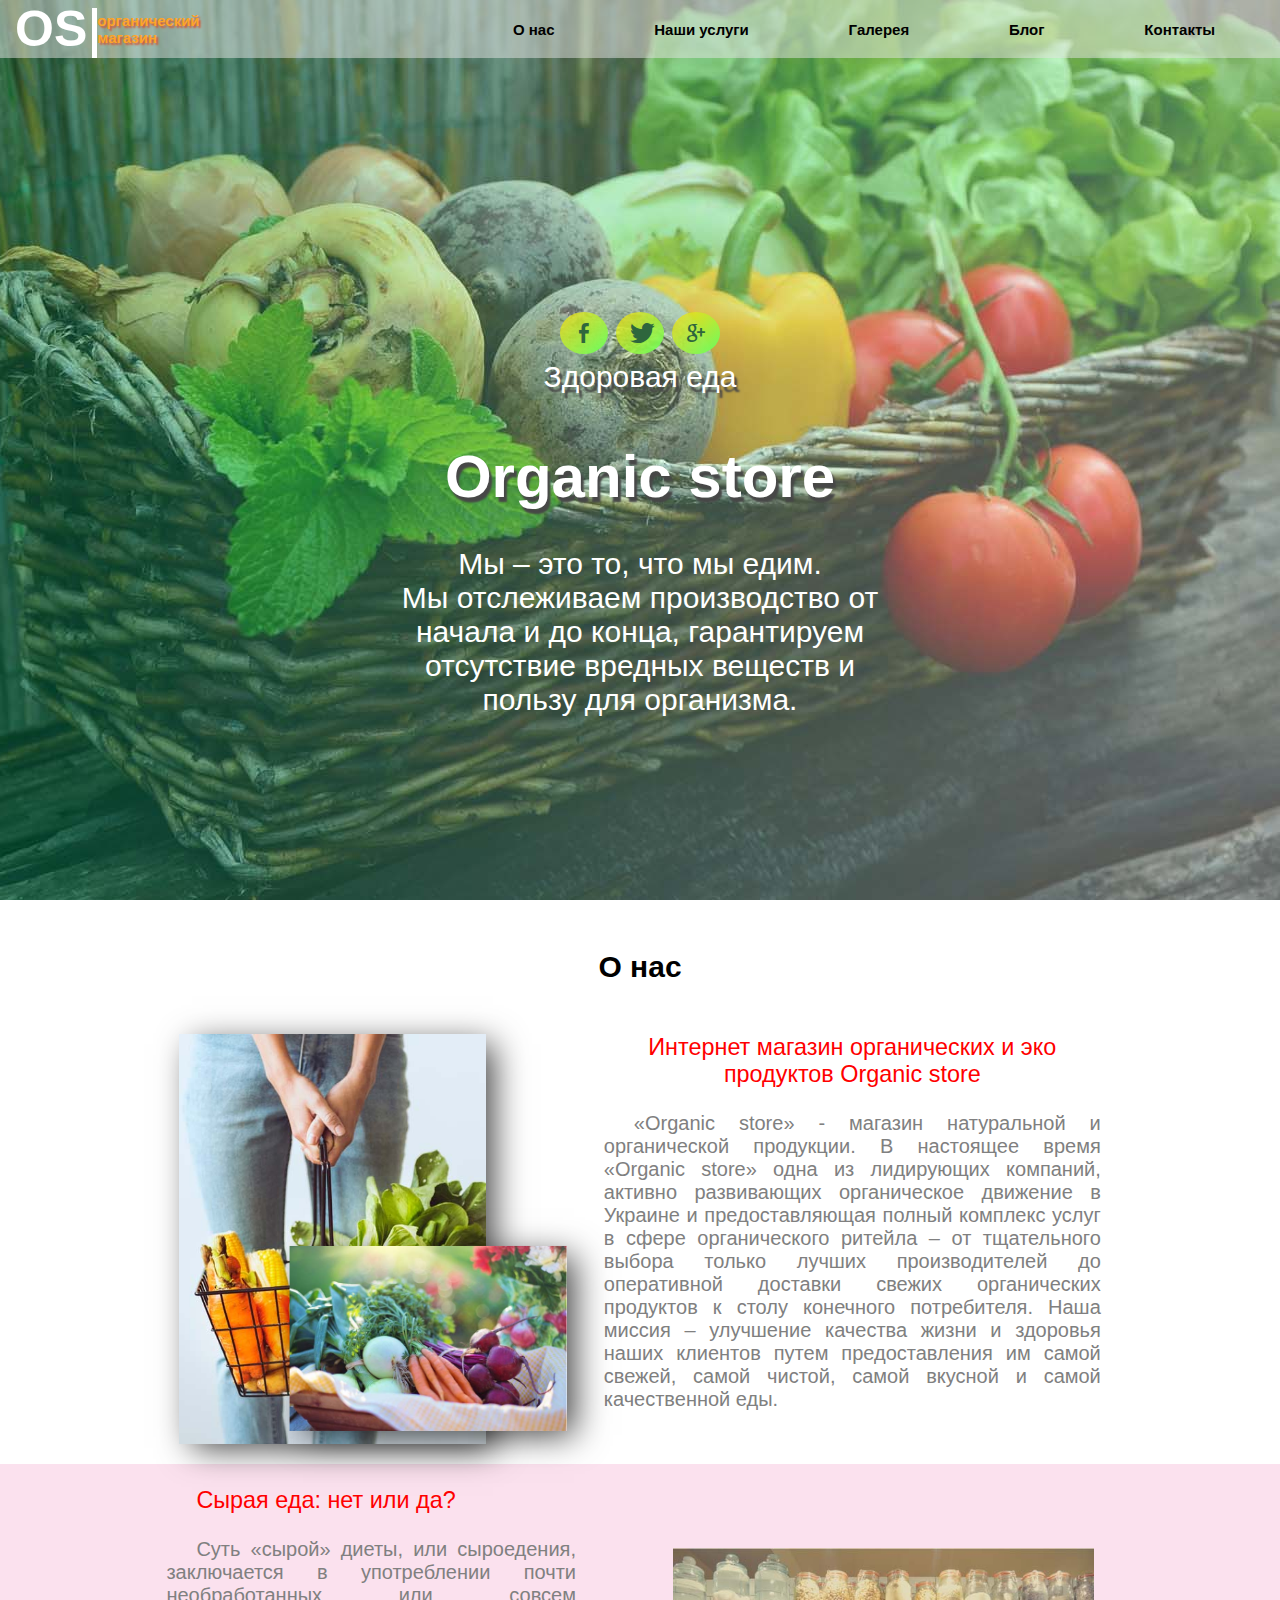
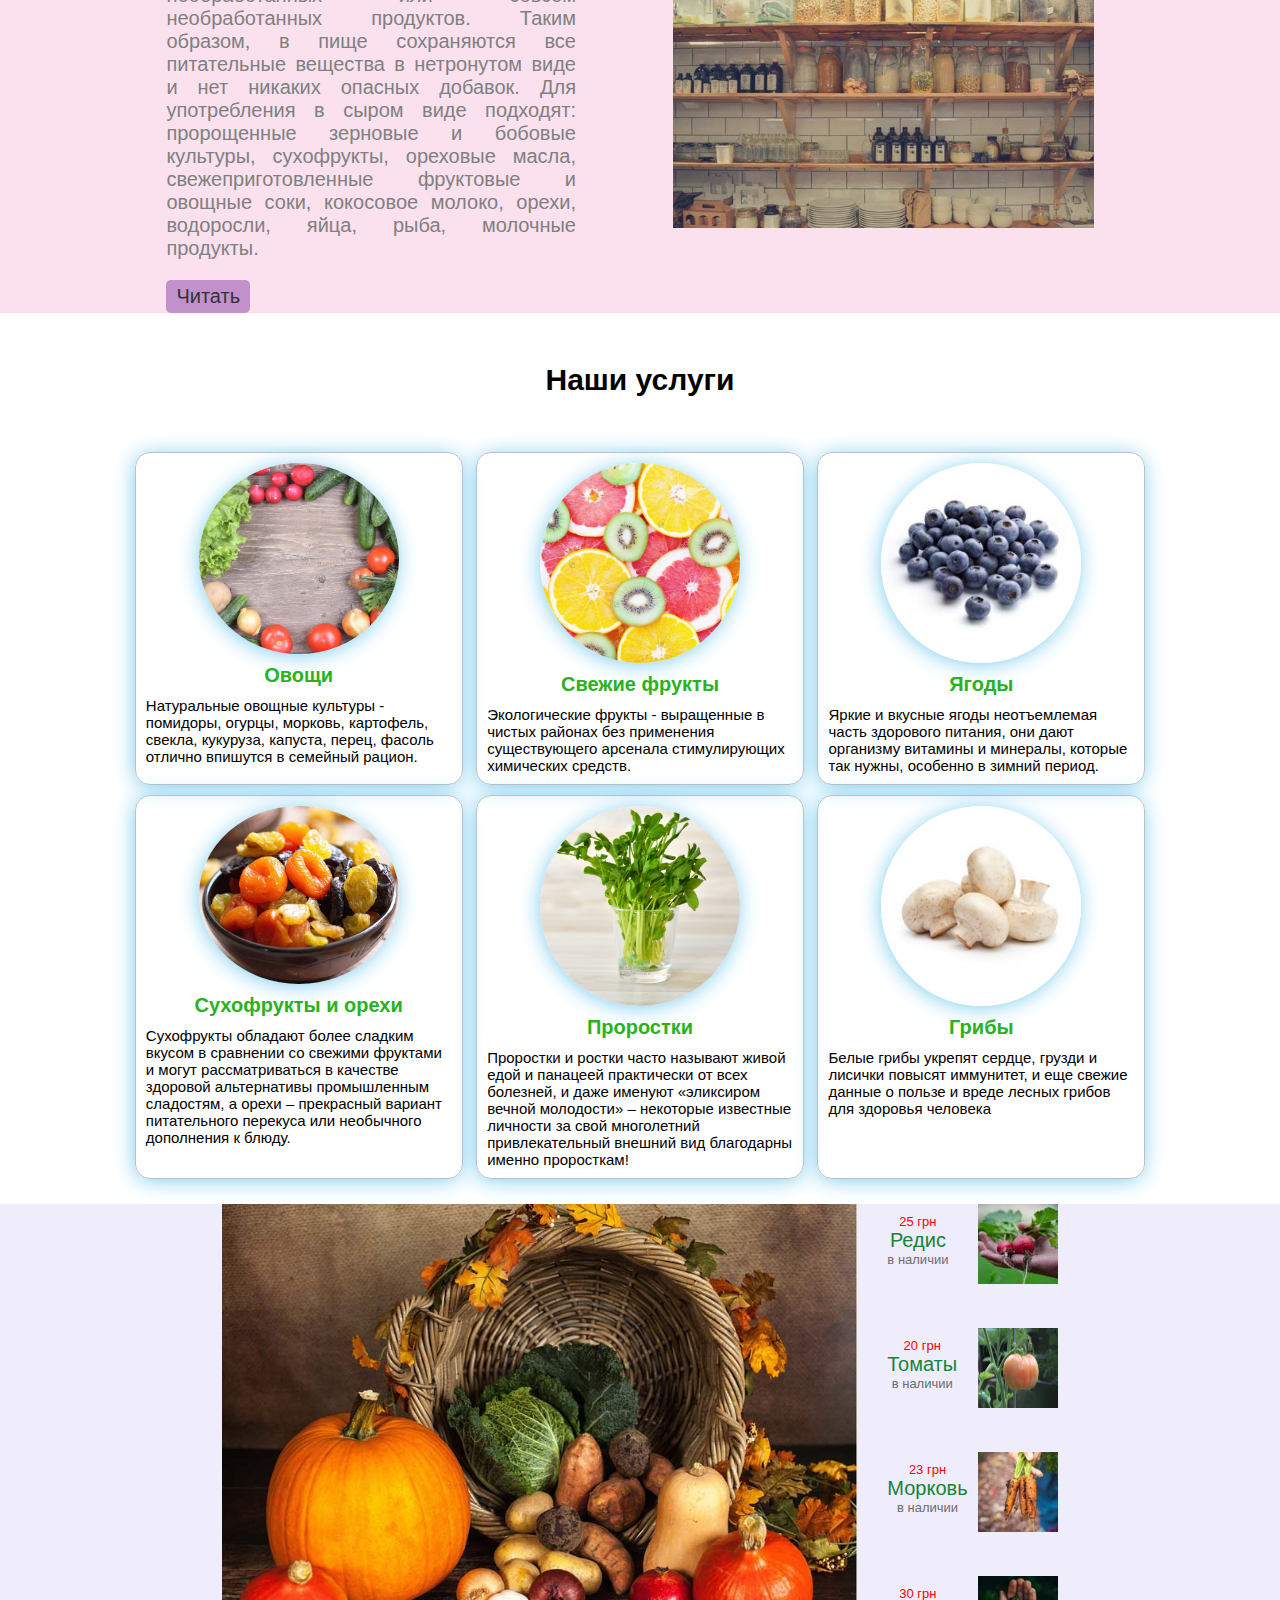
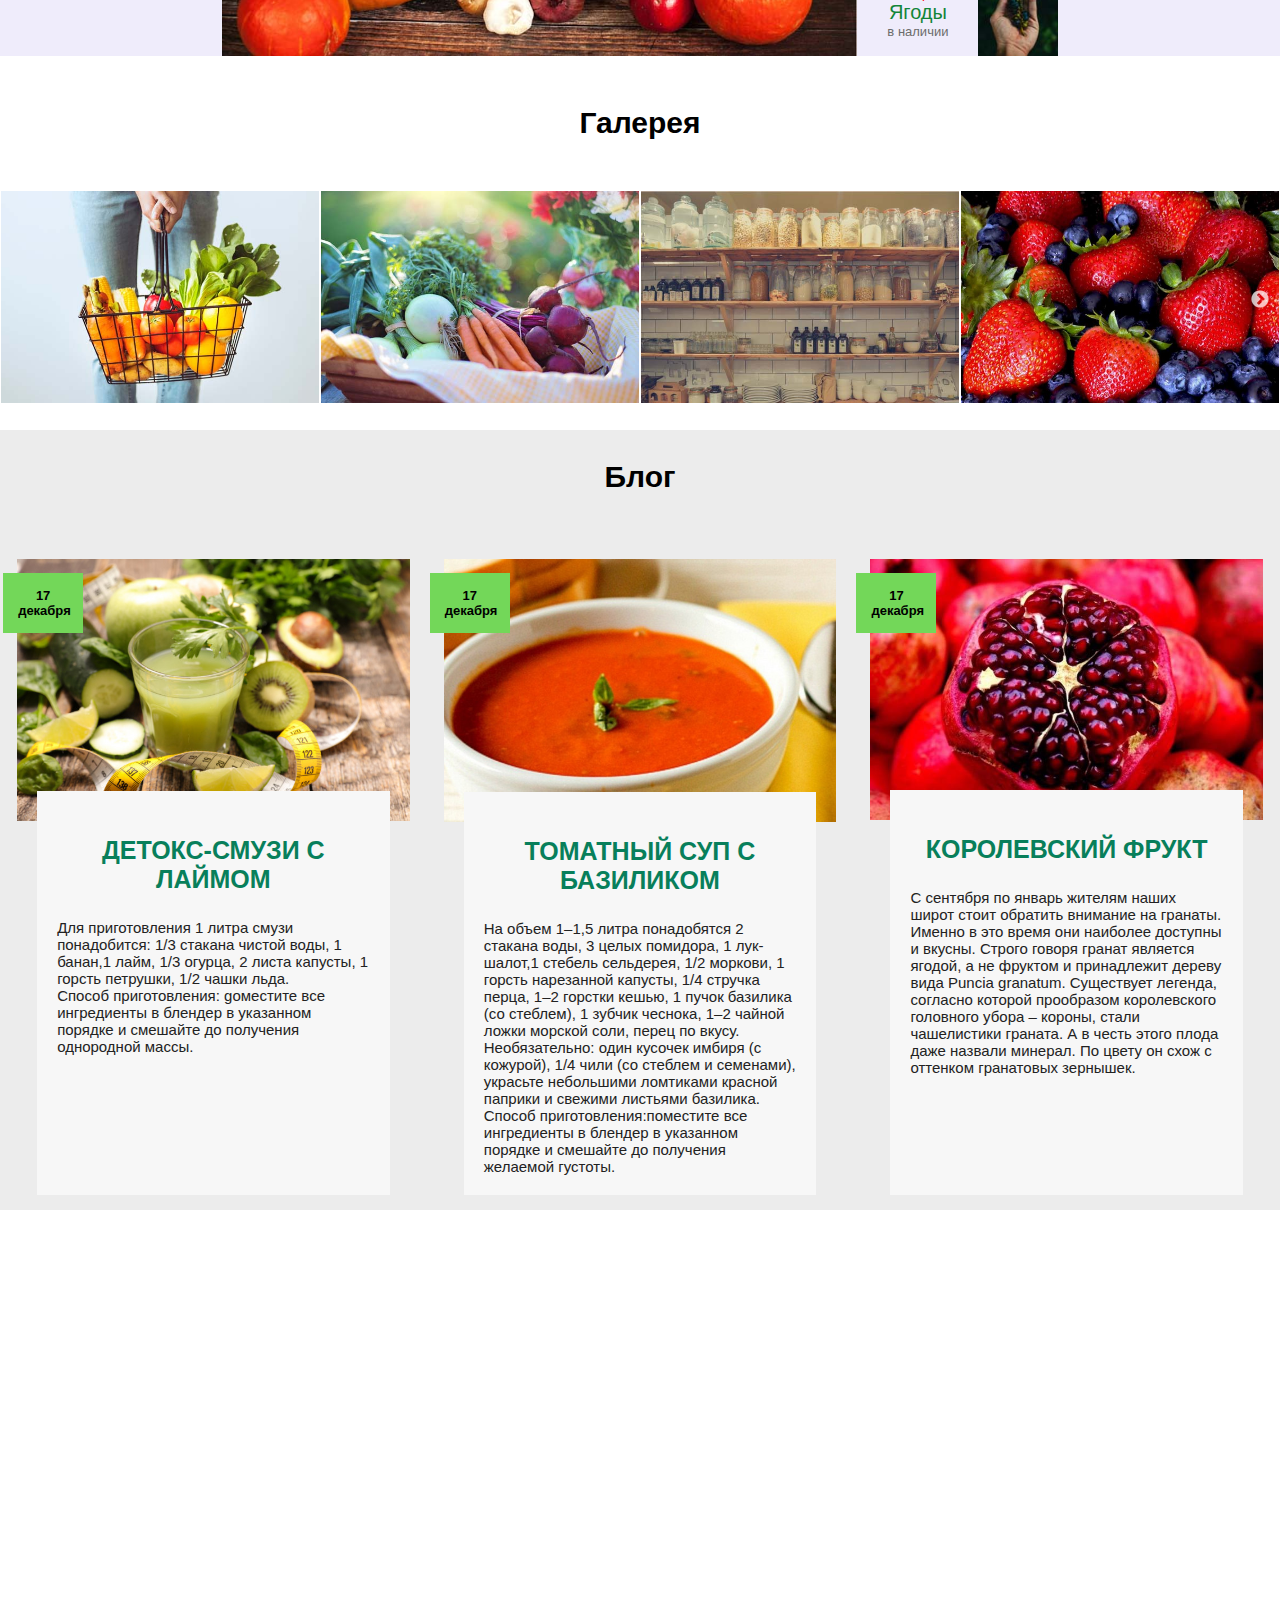
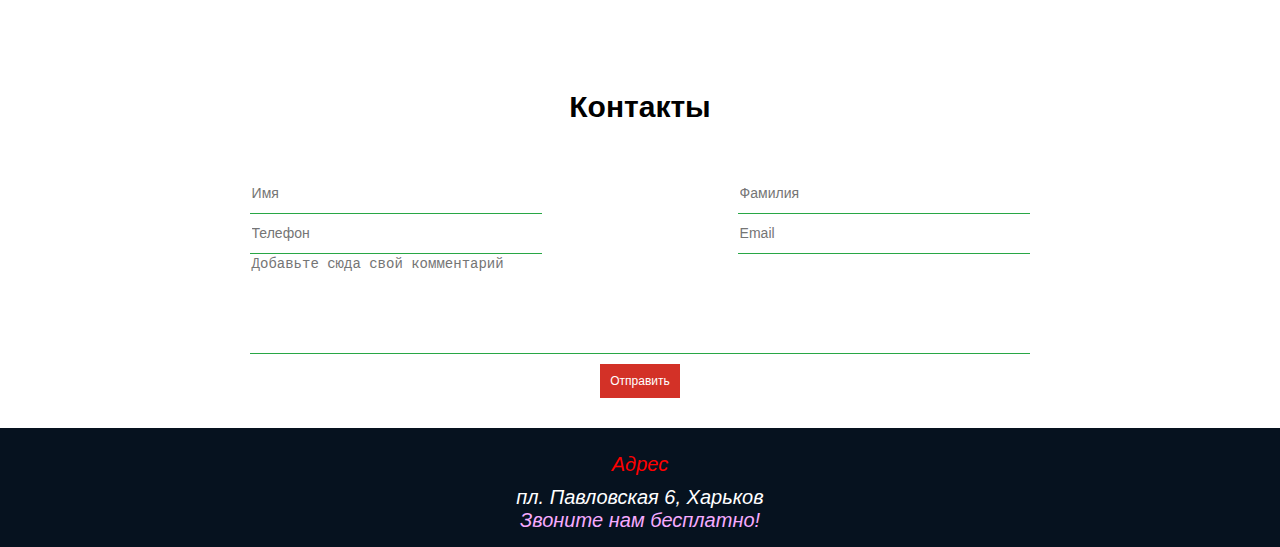
<file: A-level/FE17_Stasenko_HW6/My-prog/html/index.html>
<!DOCTYPE html>
<html lang="ru" xmlns="http://www.w3.org/1999/html">
<head>
    <meta charset="UTF-8">
    <title>Healthy Food</title>
    <link rel="stylesheet" href="../css/reset.css">
    <link rel="stylesheet" href="../css/main.css">
    <link rel="stylesheet" href="../css/hamburger.css">
    <link rel="stylesheet" href="../css/media.css">
    <link rel="stylesheet" href="../css/dev.css">
    <!--<link rel="stylesheet" href="../css/dev.css">-->
    <link rel="icon" href="../img/watermelon.png">
    <link rel="stylesheet" href="../slick/slick-theme.css">
    <link rel="stylesheet" href="../slick/slick.css">
    <meta name="viewport" content="width=device-width, initial-scale=1.0"/>
<body>

<header class="head" id="home-top">
    <nav class="head-navigation">
        <a href="#" class="logo">
            <div class="abbr-logo-name">os</div>
            <div class="logo-name">органический <br> магазин</div>
        </a>
        <div class="navigation">
            <label for="hamburger" class="hamburger-title">Меню</label>
            <input type="checkbox" id="hamburger" class="hamburger-state">
            <ul class="menu">
                <li><a href="#about-us">О нас</a></li>
                <li><a href="#services">Наши услуги</a></li>
                <li><a href="#gallery">Галерея</a></li>
                <li><a href="#blog">Блог</a></li>
                <li><a href="#contacts">Контакты</a></li>
            </ul>
        </div>
    </nav>
</header>
<main class="wrapper">
    <div class="banner">
        <div class="banner-content">
            <ul class="social-networks">
                <li>
                    <a class="icon-facebook" href="#" target="_blank"></a>
                    <a class="icon-twitter-bird" href="#" target="_blank"></a>
                    <a class="icon-gplus" href="#" target="_blank"></a>
                </li>
            </ul>
            <div class="main-title">
                <span>Здоровая еда</span>
                <h1>Organic store</h1>
            </div>
            <p>
                Мы – это то, что мы едим.<br>
                Мы отслеживаем производство от начала и до конца, гарантируем отсутствие вредных веществ и пользу для организма.
            </p>
        </div>
    </div>
</main>
<section class="about-us">
    <h1 class="entry-title" id="about-us"><a href="#home-top">О нас</a></h1>
    <div class="about-inner">
        <div class="entry-content">
            <div class="img-box inner">
                <img src="../img/about1.jpg" alt="eco-food">
                <img src="../img/about2.jpg" alt="eco-food">
            </div>
            <div class="about-content  inner">
                <h3>Интернет магазин органических и эко продуктов Organic store</h3>
                <p> «Organic store» - магазин натуральной и органической продукции. В настоящее время «Organic store» одна из лидирующих компаний, активно развивающих органическое движение
                    в Украине и предоставляющая полный комплекс услуг в сфере органического ритейла – от тщательного выбора только лучших производителей до оперативной доставки свежих органических
                    продуктов к столу конечного потребителя. Наша миссия – улучшение качества жизни и здоровья наших клиентов путем предоставления им самой свежей, самой чистой, самой вкусной и
                    самой качественной еды.</p>
            </div>
        </div>
    </div>
    <div class="store-information-content">
        <div class="entry-content">
            <div class="general-information">
                <div class="content-head">
                    <h3>Сырая еда: нет или да?</h3>
                    <p>Суть «сырой» диеты, или сыроедения, заключается в употреблении почти необработанных или совсем необработанных продуктов.
                        Таким образом, в пище сохраняются все питательные вещества в нетронутом виде и нет никаких опасных добавок. Для употребления в сыром виде подходят: пророщенные зерновые
                        и бобовые культуры, сухофрукты, ореховые масла, свежеприготовленные фруктовые и овощные соки, кокосовое молоко, орехи, водоросли, яйца, рыба, молочные продукты.</p>
                </div>
                <div class="content-footer">
                    <div class="btn-read"><a href="#">Читать</a></div>
                </div>
            </div>
            <div class="img-container">
                <img src="../img/store-inf.jpg" alt="eco-food">
            </div>
        </div>
    </div>
</section>
<section class="services">
    <h1 class="entry-title" id="services"><a href="#home-top">Наши услуги</a></h1>
    <div class="entry-content">
        <a href="#" class="box">
            <img src="../img/img-in-box01.jpg" alt="eco-food">
            <h4>Овощи</h4>
            <p>Натуральные овощные культуры - помидоры, огурцы, морковь, картофель, свекла, кукуруза, капуста, перец,
                фасоль отлично впишутся в семейный рацион. </p>
        </a>
        <a href="#" class="box">
            <img src="../img/img-in-box02.jpg" alt="eco-food">
            <h4>Свежие фрукты</h4>
            <p>Экологические фрукты - выращенные в чистых районах без применения существующего арсенала стимулирующих химических средств.</p>
        </a>
        <a href="#" class="box">
            <img src="../img/img-in-box03.jpg" alt="eco-food">
            <h4>Ягоды</h4>
            <p>Яркие и вкусные ягоды неотъемлемая часть здорового питания, они дают организму витамины и минералы, которые так нужны, особенно в зимний период.</p>
        </a>
        <a href="#" class="box">
            <img src="../img/img-in-box04.jpg" alt="eco-food">
            <h4>Сухофрукты и орехи</h4>
            <p>Сухофрукты обладают более сладким вкусом в сравнении со свежими фруктами и могут рассматриваться в качестве здоровой альтернативы промышленным сладостям, а орехи – прекрасный вариант
                питательного перекуса или необычного дополнения к блюду.</p>
        </a>
        <a href="#" class="box">
            <img src="../img/img-in-box05.jpg" alt="eco-food">
            <h4>Проростки</h4>
            <p>Проростки и ростки часто называют живой едой и панацеей практически от всех болезней, и даже именуют «эликсиром вечной молодости» – некоторые известные личности за
                свой многолетний привлекательный внешний вид благодарны именно проросткам! </p>
        </a>
        <a href="#" class="box">
            <img src="../img/img-in-box06.jpg" alt="eco-food">
            <h4>Грибы</h4>
            <p>Белые грибы укрепят сердце, грузди и лисички повысят иммунитет, и еще свежие данные о пользе и вреде лесных грибов для здоровья человека</p>
        </a>
    </div>
    <div class="products ">
        <div class="entry-content">
            <div class="goods-logo">
                <img src="../img/img-serv.jpg" alt="eco-food">
            </div>
            <div class="content-products">
                <div class="box-goods">
                    <div class="good-logo">
                        <img src="../img/img-goods1.jpg" alt="eco-food">
                    </div>
                    <div class="goods">
                        <span>25 грн</span>
                        <span>Редис</span>
                        <span>в наличии</span>
                    </div>
                </div>
                <div class="box-goods">
                    <div class="good-logo">
                        <img src="../img/img-goods2_.jpg" alt="eco-food">
                    </div>
                    <div class="goods">
                        <span>20 грн</span>
                        <span>Томаты</span>
                        <span>в наличии</span>
                    </div>
                </div>
                <div class="box-goods">
                    <div class="good-logo">
                        <img src="../img/img-goods3.jpg" alt="eco-food">
                    </div>
                    <div class="goods">
                        <span>23 грн</span>
                        <span>Морковь</span>
                        <span>в наличии</span>
                    </div>
                </div>
                <div class="box-goods">
                    <div class="good-logo">
                        <img src="../img/img-goods4.jpg" alt="eco-food">
                    </div>
                    <div class="goods">
                        <span>30 грн</span>
                        <span>Ягоды</span>
                        <span>в наличии</span>
                    </div>
                </div>
            </div>
        </div>
    </div>
</section>
<section class="gallery">
    <h1 class="entry-title" id="gallery"><a href="#home-top">Галерея</a></h1>
    <div class="img-gallery-container slider">
        <picture class="img-box-gallery slide">
            <img src="../img/img-gall.jpg" alt=" eco-foods">
        </picture>
        <picture class="img-box-gallery slide">
            <img src="../img/about1.jpg" alt=" eco-foods">
        </picture>
        <picture class="img-box-gallery slide">
            <img src="../img/store-inf.jpg" alt=" eco-foods">
        </picture>
        <picture class="img-box-gallery slide">
            <img src="../img/img-in-gall1.jpg" alt=" eco-foods">
        </picture>
        <picture class="img-box-gallery slide">
            <img src="../img/img-goods2_.jpg" alt=" eco-foods">
        </picture>
        <picture class="img-box-gallery slide">
            <img src="../img/img-in-gall2.jpg" alt=" eco-foods">
        </picture>
    </div>
</section>
<section class="blog">
    <h1 class="entry-title" id="blog"><a href="#home-top">Блог</a></h1>
    <article class="wrapper-post">
        <div class="position-container">
            <div class="blog-container">
                <img src="../img/img-blog1.jpg" alt="eco-food">
                <div class="date">17 декабря
                </div>
            </div>
            <div class="post-box">
                <h3>Детокс-смузи с лаймом</h3>
                <p>Для приготовления 1 литра смузи понадобится: 1/3 стакана чистой воды, 1 банан,1 лайм, 1/3 огурца,
                    2 листа капусты, 1 горсть петрушки, 1/2 чашки льда.<br>
                    Способ приготовления: gоместите все ингредиенты в блендер в указанном порядке и
                    смешайте до получения однородной массы.</p>
            </div>
        </div>
        <div class="position-container">
            <div class="blog-container">
                <img src="../img/img-blog2.jpg" alt="eco-food">
                <div class="date">17 декабря
                </div>
            </div>
            <div class="post-box">
                <h3>Томатный суп с базиликом</h3>
                <p>На объем 1–1,5 литра понадобятся 2 стакана воды, 3 целых помидора,
                    1 лук-шалот,1 стебель сельдерея, 1/2 моркови, 1 горсть нарезанной капусты,
                    1/4 стручка перца, 1–2 горстки кешью, 1 пучок базилика (со стеблем),
                    1 зубчик чеснока, 1–2 чайной ложки морской соли, перец по вкусу.<br>
                    Необязательно: один кусочек имбиря (с кожурой), 1/4 чили (со стеблем и семенами),
                    украсьте небольшими ломтиками красной паприки и свежими листьями базилика.<br>
                    Способ приготовления:поместите все ингредиенты в блендер в указанном порядке
                    и смешайте до получения желаемой густоты.
                </p>
            </div>
        </div>
        <div class="position-container">
            <div class="blog-container">
                <img src="../img/img-blog3.jpg" alt="eco-food">
                <div class="date">17 декабря
                </div>
            </div>
            <div class="post-box">
                <h3>Королевский фрукт</h3>
                <p>С сентября по январь жителям наших широт стоит обратить внимание на гранаты. Именно в это время они наиболее доступны и вкусны.
                    Строго говоря гранат является ягодой, а не фруктом и принадлежит дереву вида Puncia granatum.
                    Существует легенда, согласно которой прообразом королевского головного убора – короны, стали
                    чашелистики граната. А в честь этого плода даже назвали минерал. По цвету он схож с оттенком
                    гранатовых зернышек.</p>
            </div>
        </div>
    </article>
</section>
<section class="map-responsive">
    <iframe src="https://www.google.com/maps/embed?pb=!1m18!1m12!1m3!1d164153.52229782377!2d36.14574185888464!3d49.994507025512!2m3!1f0!2f0!3f0!3m2!1i1024!2i768!4f13.1!3m3!1m2!1s0x4127a09f63ab0f8b%3A0x2d4c18681aa4be0a!2z0KXQsNGA0YzQutC-0LIsINCl0LDRgNGM0LrQvtCy0YHQutCw0Y8g0L7QsdC70LDRgdGC0Yw!5e0!3m2!1sru!2sua!4v1576533960837!5m2!1sru!2sua" allowfullscreen=""></iframe>
</section>
<section class="contacts">
    <h1 class="entry-title" id="contacts"><a href="#home-top">Контакты</a></h1>
    <div class="contacts-wrapper">
        <form action="#" class="form-group" method="post">
            <div class="row">
                <input type="text" placeholder="Имя">
                <input type="text" placeholder="Фамилия">
            </div>
            <div class="row">
                <input type="tel" placeholder="Телефон">
                <input type="email" placeholder="Email">
            </div>
            <div class="row">
                <textarea placeholder="Добавьте сюда свой комментарий"></textarea>
            </div>
        </form>
    </div>
    <button type="button">Отправить</button>
</section>
<footer class="footer">
    <address class="column">
        <span class="title">Адрес</span>
        <span>пл. Павловская 6, Харьков</span>
        <a href="tel:+1234567890"> Звоните нам бесплатно! </a>
    </address>
</footer>
<script src="https://code.jquery.com/jquery-2.2.0.min.js" type="text/javascript"></script>
<script src="../slick/slick.js" type="text/javascript" charset="utf-8"></script>
<script src="../js/main.js" type="text/javascript" charset="utf-8"></script>
</body>
</html>
</file>
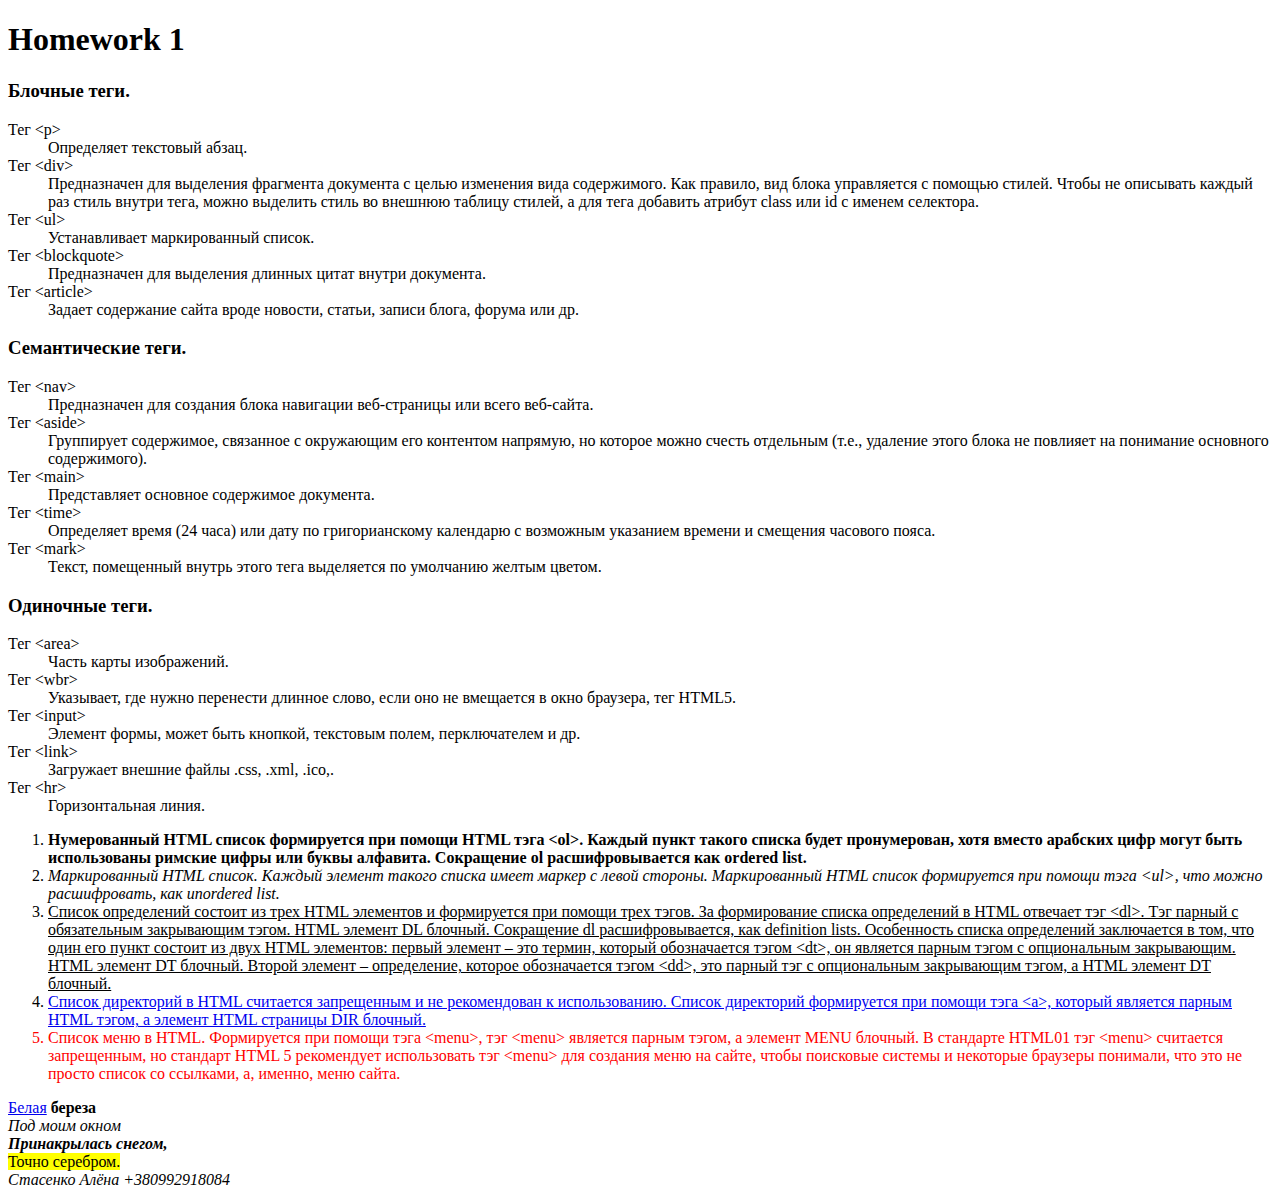
<file: A-level/FE17_Stasenko_HW1/HW1.html>
<!DOCTYPE html>
<html lang="ru">
<head>
    <meta charset="UTF-8">
    <title>A-level</title>
    <link rel="icon" href="https://camo.githubusercontent.com/eb8b5f9caa4b4765b222e961729eadb775ac710b/68747470733a2f2f67617265766e612e6769746875622e696f2f6a732d73616d706c65732f696d616765732f612d6c6576656c2d69636f2e706e67">
</head>
<body>
<!-- Шапка-->
<header>
    <h1>Homework 1</h1>
</header>
<!--Основная информация-->
<div>
    <section>
        <h3>Блочные теги.</h3>
        <dl>
            <dt>Тег &lt;p&gt;</dt>
            <dd>Определяет текстовый абзац.</dd>
            <dt>Тег &lt;div&gt;</dt>
            <dd>Предназначен для выделения фрагмента документа с целью изменения вида содержимого. Как правило, вид блока управляется с помощью стилей.
                Чтобы не описывать каждый раз стиль внутри тега, можно выделить стиль во внешнюю таблицу стилей, а для тега добавить атрибут class или id с именем селектора.
            </dd>
            <dt>Тег &lt;ul&gt;</dt>
            <dd>Устанавливает маркированный список.</dd>
            <dt>Тег &lt;blockquote&gt;</dt>
            <dd>Предназначен для выделения длинных цитат внутри документа.</dd>
            <dt>Тег &lt;article&gt;</dt>
            <dd>Задает содержание сайта вроде новости, статьи, записи блога, форума или др.</dd>
        </dl>
        <h3>Семантические теги.</h3>
        <dl>
            <dt>Тег &lt;nav&gt;</dt>
            <dd>Предназначен для создания блока навигации веб-страницы или всего веб-сайта.</dd>
            <dt>Тег &lt;aside&gt;</dt>
            <dd>Группирует содержимое, связанное с окружающим его контентом напрямую, но которое можно счесть отдельным
                (т.е., удаление этого блока не повлияет на понимание основного содержимого).
            </dd>
            <dt>Тег &lt;main&gt;</dt>
            <dd>Представляет основное содержимое документа.</dd>
            <dt>Тег &lt;time&gt;</dt>
            <dd>Определяет время (24 часа) или дату по григорианскому календарю с возможным указанием времени и смещения часового пояса.</dd>
            <dt>Тег &lt;mark&gt;</dt>
            <dd>Текст, помещенный внутрь этого тега выделяется по умолчанию желтым цветом.</dd>
        </dl>
        <h3>Одиночные теги.</h3>
        <dl>
            <dt>Тег &lt;area&gt;</dt>
            <dd>Часть карты изображений.</dd>
            <dt>Тег &lt;wbr&gt;</dt>
            <dd>Указывает, где нужно перенести длинное слово, если оно не вмещается в окно браузера,
                тег HTML5.
            </dd>
            <dt>Тег &lt;input&gt;</dt>
            <dd>Элемент формы, может быть кнопкой, текстовым полем, перключателем и др.</dd>
            <dt>Тег &lt;link&gt;</dt>
            <dd>Загружает внешние файлы .css, .xml, .ico,.</dd>
            <dt>Тег &lt;hr&gt;</dt>
            <dd>Горизонтальная линия.</dd>
        </dl>
        <ol>
            <li><b>Нумерованный HTML список формируется при помощи HTML тэга &lt;ol&gt;. Каждый пункт такого списка будет пронумерован,
                хотя вместо арабских цифр могут быть использованы римские цифры или буквы алфавита. Сокращение ol расшифровывается как ordered list.</b>
            </li>
            <li><i>Маркированный HTML список. Каждый элемент такого списка имеет маркер с левой стороны. Маркированный HTML список формируется при помощи тэга &lt;ul&gt;,
                что можно расшифровать, как unordered list.</i></li>
            <li><u>Список определений состоит из трех HTML элементов и формируется при помощи трех тэгов. За формирование списка определений в HTML отвечает тэг &lt;dl>.
                Тэг парный с обязательным закрывающим тэгом. HTML элемент DL блочный. Сокращение dl расшифровывается, как definition lists. Особенность списка определений заключается в том, что один его пункт состоит из двух HTML элементов: первый элемент – это термин, который обозначается тэгом
                &lt;dt>, он является парным тэгом с опциональным закрывающим. HTML элемент DT блочный. Второй элемент – определение, которое обозначается тэгом &lt;dd>, это парный тэг с опциональным закрывающим тэгом, а HTML элемент DT блочный.
            </u></li>
            <li><a id="mainlink" href="https://www.google.com/" target="_blank" class="google-link">Список директорий в HTML считается запрещенным и не рекомендован к использованию.
                Список директорий формируется при помощи тэга &lt;a>, который является парным HTML тэгом, а элемент HTML страницы DIR блочный.</a></li>
            <li style="color: red">Список меню в HTML. Формируется при помощи тэга &lt;menu>, тэг &lt;menu> является парным тэгом, а элемент MENU блочный. В стандарте HTML01 тэг &lt;menu> считается запрещенным, но стандарт HTML 5 рекомендует использовать тэг
                &lt;menu> для создания меню на сайте,
                чтобы поисковые системы и некоторые браузеры понимали, что это не просто список со ссылками, а, именно, меню сайта.
            </li>
        </ol>
    </section>
</div>
<!--Гланая информация-->
<main>
    <a href="https://www.google.com/" target="_blank">Белая</a> <b>береза</b><br>
    <i>Под моим окном</i><br>
    <i><b>Принакрылась снегом,</b></i><br>
    <mark>Точно серебром.</mark>
</main>
<!--Информация об авторских правах-->
<footer>
    <address>Стасенко Алёна +380992918084</address>
</footer>
</body>
</html>
</file>
<file: A-level/FE17_Stasenko_HW4/css/style.css>
.required {
    border: #02010f 1px solid;
}

.required video,
.required audio {
    margin: 15px;
}

.additionally .flip-container-wrapper {
    position: relative;
    margin: auto;
    width: 150px;
    height: 200px;
}

.additionally .flip-container-wrapper .flip-container {
    position: absolute;
    height: 100%;
    width: 100%;
    transition: transform 1s ease;
    transform-style: preserve-3d;
}

.additionally .flip-container-wrapper:hover .flip-container {
    transform: rotateY(180deg);
}

.additionally .flip-container-wrapper .flip-container .flip {
    position: absolute;
    width: 100%;
    height: 100%;
    backface-visibility: hidden;
    border-radius: 30px;
    box-shadow: 1px 1px 22px 0 rgba(0, 0, 0, 0.75);
}

.additionally .flip-container-wrapper .flip-container .flip-1 {
    background-color: #0000ff;
}

.additionally .flip-container-wrapper .flip-container .flip-2 {
    transform: rotateY(180deg);
    background-color: #fffa0e;
}

.additionally .flip-container-wrapper .flip-container .flip-content {
    position: absolute;
    top: 50%;
    left: 50%;
    transform: translate(-50%, -50%);
    text-align: center;
}

.additionally-part-2 {
    position: relative;
    width: 300px;
    height: 700px;
    background-color: #b1b6db;
    left: -300px;
    transition: left .4s linear;
}

.additionally-part-2:hover {
    left: 0;
}

.additionally-part-2 .sidebar {
    position: absolute;
    height: 100%;
    width: 100%;
}

.additionally-part-2:hover .sidebar-block {
    opacity: 0;
}

.additionally-part-2 .sidebar .list {
    margin: 40px;
    position: absolute;
}

.additionally-part-2 .sidebar .list ul {
    margin: 20px 20px 30px;
}

.additionally-part-2 .sidebar .list ul li a {
    text-decoration: none;
    display: inline-block;
    margin-left: 10px;
    color: #fff4c1;
    font-weight: bold;
    transform: translateX(0);
    transition: transform 0.3s ease-in-out;
}

.additionally-part-2 .sidebar .list ul li:hover a {
    transform: translateX(20px);
    color: #0000ff;
}

.additionally-part-2 .sidebar ul li:before {
    content: "\2749";
}

.additionally-part-2 .sidebar-block {
    position: absolute;
    width: 20px;
    height: 700px;
    left: 100%;
    background-color: #6652ec;
    transition: opacity 0.5s ease;
}

.additionally-part-2 .sidebar-block p {
    transform: rotate(90deg);
    line-height: 700px;
    white-space: nowrap;
}
</file>
<file: A-level/FE17_Stasenko_HW5/css/style.css>
.head {
    display: flex;
    align-items: center;
    justify-content: space-between;
    background-color: #79ff48;
    padding: 15px;
}

.head .list {
    display: flex;
}

.head .list li {
    margin: 5px;
}

.head .list a {
    text-decoration: none;
    color: #000;
}
nav .menu-icon {
    display: none;
}
.list li {
    position: relative;
}

.drop-down {
    width: 150px;
    position: absolute;
    background-color: #fda429;
    top: 100%;
    left: 0;
    opacity: 0;
    visibility: hidden;
}

.list li:hover .drop-down {
    opacity: 1;
    visibility: visible;
    transition: opacity 0.5s linear;
}

.wrapper {
    display: flex;
}

.wrapper .sidebar-1,
.wrapper .sidebar-2 {
    flex-shrink: 0;
    width: 210px;
    background-color: palevioletred;
    text-align: center;
    padding: 15px;
    box-sizing: border-box;
}

.wrapper .sidebar-2 {
    background-color: #4d62db;
}

.wrapper .content-block p,
.wrapper .content-block h1 {
    margin: 20px;
    text-align: center;
}

.wrapper .content-block h1 {
    text-transform: uppercase;
}

.wrapper .block {
    display: flex;
    flex-wrap: wrap;
    justify-content: center;
    margin: 5px;
}

.wrapper .block .box {
    display: flex;
    flex-direction: column;
    width: 250px;
    margin: 10px;
    padding: 10px;
    border: #9b9b9b 1px solid;
    border-radius: 7px;
    text-align: center;
    font-size: 13px;
}

.box-content {
    flex-grow: 1;
    display: flex;
    flex-direction: column;
    align-items: center;
    justify-content: flex-start;
}

@keyframes swing {
    15% {
        transform: translateX(9px);
    }
    30% {
        transform: translateX(-9px);
    }
    40% {
        transform: translateX(6px);
    }
    50% {
        transform: translateX(-6px);
    }
    65% {
        transform: translateX(3px);
    }
    100% {
        transform: translateX(0);
    }
}

.wrapper .box:hover {
    animation: swing 0.6s ease;
    animation-iteration-count: 1;
}

.wrapper .box .pic {
    margin: 0 auto;
    background: url("../img/3-6.png") center center no-repeat;
    background-size: auto 100%;
    width: 90px;
    height: 90px;
    border-radius: 50%;
    border: #bab7d5 10px solid;
}

.wrapper .box .btn {
    width: 40px;
    background-color: #685173;
    border-radius: 15px;
    border: none;
    color: #fbfafb;
    padding: 4px;
}

.wrapper .btn:hover {
    background-color: #584461;
}

.footer {
    background-color: #149b3e;
    text-align: center;
    padding: 15px;
}

.holder {
    display: flex;
    margin: 10px;
    width: 400px;
    box-sizing: content-box;
    border: 2px black solid;
    border-top-left-radius: 15px;
    border-top-right-radius: 15px;
    overflow: hidden;
    flex-wrap: wrap;
}

.item {
    padding: 16px 0;
    text-align: center;
}

.item:nth-child(1) {
    background-color: #f7624c;
    order: 1;
    flex-basis: 50%;
}

.item:nth-child(2) {
    background-color: #4883b2;
    order: 4;
    flex-grow: 1;
}

.item:nth-child(3) {
    background-color: #663f97;
    order: 3;
    flex-grow: 1;
}

.item:nth-child(4) {
    background-color: #377f13;
    order: 5;
    flex-grow: 1;
}

.item:nth-child(5) {
    background-color: #fda429;
    order: 2;
    flex-basis: 50%;
}

@media (max-width: 1024px) {
    .head {
        background-color: red;
    }
}

@media (max-width: 768px) {
   .nav .menu-icon {
        display: block;
    }
    .nav .list {
        display: none;
    }
}
</file>
<file: My-prog/css/style-main.css>
*, *:after, *:before {
    box-sizing: border-box;
}

a {
    text-decoration: none;
}

body {
    font-family: "Palatino Linotype", "Book Antiqua", "Palatino", sans-serif;
}

.banner {
    height: 100vh;
    width: 100%;
    background: url(../img/banner.jpg) center center no-repeat;
    background-size: cover;
    display: flex;
    align-items: center;
    justify-content: center;
    text-align: center;
    color: #fff;
}

.banner-content {
    max-width: 500px;
    padding-top: 120px;
}

.head {
    position: absolute;
    top: 0;
    left: 0;
    width: 100%;
    height: 140px;
    display: flex;
    background: rgba(230, 230, 230, 0.5);
    padding-bottom: 10px;
}

.head-navigation {
    width: 100%;
    display: flex;
    align-items: center;
    justify-content: space-between;
    font-weight: bold;
}

.logo {
    display: flex;
    align-items: center;
    text-decoration: none;
}

.logo .abbr-logo-name {
    text-transform: uppercase;
    color: white;
    font-size: 50px;
    padding-left: 15px;
}

.logo .abbr-logo-name:after {
    display: inline-block;
    content: '\2014';
    transform: translate(0, 100%) rotate(-90deg);
    transform-origin: 0 0;
    margin: -25px;
}

.logo .logo-name {
    font-size: 15px;
    padding-left: 10px;
    color: #fda429;
    font-weight: bold;
    text-shadow: 2px 2px 2px #CE5937;
}

.navigation {
    display: flex;
    width: 40%;
    justify-content: space-between;
    padding-right: 15px;
}

.navigation a {
    color: black;
    text-decoration: none;
    transition: all .5s ease;
}

.navigation a:hover {
    text-decoration: none;
    border-bottom: 3px solid #fff4c1;
    padding-bottom: 1px;
}

.homepage-container-body {
    max-width: 100%;
    margin: 0 auto;
    display: flex;
    flex-direction: column;
    align-items: center;
}

.social-networks {
    color: red;
    font-size: 30px;
}

.main-title {
    color: white;
    text-align: center;
    font-size: 2em;
    line-height: 2em;
    text-shadow: #474747 3px 5px 2px, 2px 2px 2px rgba(206, 89, 55, 0);
}


@media (max-width: 767px) {

    .banner .head {

        height: 140px;
        margin-bottom: 10px;
    }

    .banner span {
        padding: 5px;
        font-size: 1em;

    }

    .banner h1 {
        font-size: 2em

    }

    .logo, .abbr-logo-name, .logo-name {

        display: none;

    }

    .navigation {

        flex-basis: 100%;

        display: flex;

        flex-direction: column;

        padding: 15px;


    }

}
</file>
<file: My-prog/css/about-us-style.css>
.about-us-container {
    text-align: center;
    font-size: 30px;
}

.about-us-container .entry-content {
    display: flex;
    flex-direction: row;
    justify-content: space-around;
    font-size: 20px;
}

.about-us-container .entry-content .img-box {
    max-width: 30%;
    position: relative;
}

.about-us-container .img-box img {
    max-width: 100%;
    width: 100%;
    box-shadow: 10px 7px 32px -3px rgba(0, 0, 0, 0.75);
}

.about-us-container .img-box img:first-child {
    position: absolute;
    transform: translate(40%, 115%);
    max-width: 90%;
}

.about-us-container .img-box img:last-child {
    object-fit: contain;
}

.about-us-container .about-content {
    width: 35%;
    font-size: 20px;
    text-align: justify;
    color: grey;
    text-indent: 1.5em;
}

.about-us-container .about-content h3 {
    color: red;
    text-align: center;
    font-weight: normal;
    text-indent: 0;
}

.store-information-content {
    margin-top: 20px;
    background-color: #fbe1ee;
    display: flex;
    justify-content: center;
}

.store-information-content .general-information {
    width: 40%;
    font-size: 20px;
    display: flex;
    flex-direction: column;
}

.store-information-content .content-head {
    flex-grow: 1;
    display: flex;
    flex-direction: column;
    justify-content: flex-start;
    text-align: justify;
    align-items: stretch;
}

.store-information-content .content-head h3 {
    color: red;
    font-weight: normal;
}

.store-information-content .btn-read {
    width: 90px;
    height: 35px;
    background-color: #c291cb;
    border-radius: 10px;
    margin: 10px;
    padding: 5px;
}

.store-information-content .btn-read a {
    color: #333333;
}

.store-information-content .btn-read:hover {
    background-color: #966d9f;
    color: #646464;
}

.store-information-content .btn-read:hover a {
    color: black;
}

.store-information-content .img-container {
    width: 25%;
    margin: 10px 70px;
}

.store-information-content .img-container img {
    max-width: 100%;
}


@media (max-width: 767px) {
    * {
        font-size: 20px;
    }

    .about-us-container .entry-content {
        display: flex;
        flex-direction: column;
        align-items: center;
    }

    .store-information-content {
        display: flex;
        flex-direction: column;
        align-items: center;
    }

    .store-information-content .general-information {
        display: flex;
        flex-direction: column;
        align-items: center;
    }

    .general-information .content-footer {
        margin: 20px;
    }
}

@media (max-width: 575px) {
    * {
        font-size: 15px;
    }

}
</file>
<file: A-level/FE17_Stasenko_org-store/org_store/css/main.css>
body {
    font-family: "Palatino Linotype", "Book Antiqua", "Palatino", sans-serif;
    font-size: 20px;
}

*,
*:after,
*:before {
    box-sizing: border-box;
}

a {
    text-decoration: none;
    color: black;
}

img {
    max-width: 100%;
    width: 100%;
}

@font-face {
    font-family: 'fontello';
    src: url('../font/fontello.eot?36571330');
    src: url('../font/fontello.eot?36571330#iefix') format('embedded-opentype'),
    url('../font/fontello.woff2?36571330') format('woff2'),
    url('../font/fontello.woff?36571330') format('woff'),
    url('../font/fontello.ttf?36571330') format('truetype'),
    url('../font/fontello.svg?36571330#fontello') format('svg');
    font-weight: normal;
    font-style: normal;
}

/* Chrome hack: SVG is rendered more smooth in Windozze. 100% magic, uncomment if you need it. */
/* Note, that will break hinting! In other OS-es font will be not as sharp as it could be */
/*
@media screen and (-webkit-min-device-pixel-ratio:0) {
  @font-face {
    font-family: 'fontello';
    src: url('../font/fontello.svg?36571330#fontello') format('svg');
  }
}
*/

[class^="icon-"]:before, [class*=" icon-"]:before {
    font-family: "fontello";
    font-style: normal;
    font-weight: normal;
    speak: none;

    display: inline-block;
    text-decoration: inherit;
    width: 1em;
    margin-right: .2em;
    text-align: center;
    /* opacity: .8; */

    /* For safety - reset parent styles, that can break glyph codes*/
    font-variant: normal;
    text-transform: none;

    /* fix buttons height, for twitter bootstrap */
    line-height: 1em;

    /* Animation center compensation - margins should be symmetric */
    /* remove if not needed */
    margin-left: .2em;

    /* you can be more comfortable with increased icons size */
    /* font-size: 120%; */

    /* Font smoothing. That was taken from TWBS */
    -webkit-font-smoothing: antialiased;
    -moz-osx-font-smoothing: grayscale;

    /* Uncomment for 3D effect */
    /* text-shadow: 1px 1px 1px rgba(127, 127, 127, 0.3); */
}

.icon-facebook:before {
    content: '\f300';
}

/* '' */
.icon-twitter-bird:before {
    content: '\f303';
}

/* '' */
.icon-gplus:before {
    content: '\f30f';
}

/* '' */

.entry-title {
    padding: 30px;
    text-align: center;
    font-size: 30px;
    font-weight: bold;
}

.entry-content {
    margin: 0 auto;
    max-width: 80%;
    display: flex;
    flex-wrap: wrap;
    justify-content: space-around;
    color: grey;
}

.inner {
    width: 50%;
}

.head {
    position: absolute;
    top: 0;
    left: 0;
    width: 100%;
    background: rgba(230, 230, 230, 0.5);
}

.head .head-navigation {
    width: 100%;
    display: flex;
    align-items: center;
    justify-content: space-between;
    font-weight: bold;
}

.head .head-navigation .logo {
    display: flex;
    align-items: center;
    text-decoration: none;
}

.head .head-navigation .logo .abbr-logo-name {
    text-transform: uppercase;
    color: white;
    font-size: 50px;
    padding-left: 15px;
}

.head .head-navigation .logo .abbr-logo-name:after {
    display: inline-block;
    content: '\2014';
    transform: translate(0, 100%) rotate(-90deg);
    transform-origin: 0 0;
    margin: -25px;
}

.head .head-navigation .logo .logo-name {
    font-size: 15px;
    padding-left: 20px;
    color: #fda429;
    font-weight: bold;
    text-shadow: 2px 2px 2px #CE5937;
}

.head .navigation {
    width: 65%;
}

.head .navigation ul.menu {
    display: flex;
    flex-wrap: nowrap;
    justify-content: space-around;
    padding: 15px;
    word-spacing: normal;
}

.head .navigation li {
    font-size: 15px;
}

.head .navigation a {
    color: black;
    text-decoration: none;
    transition: all .5s ease;
}

.head .navigation a:hover {
    text-decoration: none;
    border-bottom: 3px solid #7dcd5d;
    padding-bottom: 1px;
}

.head .navigation .hamburger-title,
.head .navigation .hamburger-state {
    display: none;
}

.wrapper .banner {
    height: 100vh;
    background: url(../img/banner.jpg) center center no-repeat;
    background-size: cover;
    display: flex;
    align-items: center;
    justify-content: center;
    text-align: center;
    color: #fff;
}

.wrapper .banner .banner-content {
    max-width: 500px;
    padding-top: 120px;
    font-size: 30px;
}

.wrapper .banner-content .social-networks {
    width: 50%;
    margin: 0 auto;
    display: flex;
    justify-content: space-around;

}

.wrapper .banner-content .social-networks a {
    background-image: linear-gradient(to top left, rgb(99, 255, 99), rgba(113, 252, 90, 0.97), rgba(127, 250, 82, 0.95), rgba(142, 247, 73, 0.92), rgba(156, 244, 65, 0.89), rgba(170, 242, 56, 0.87), rgba(184, 239, 48, 0.84), rgba(198, 237, 39, 0.82), rgba(212, 234, 31, 0.79), rgba(227, 231, 22, 0.76), rgba(241, 229, 14, 0.74), rgba(255, 226, 5, 0.71));
    border-radius: 50%;
    color: #2e663d;
    font-size: 15px;
    padding: 15px;
    margin-left: 10px;
}


.wrapper .banner-content .social-networks a:hover {
    background-color: #196310;
}

.wrapper .banner-content .main-title {
    color: white;
    text-align: center;
    line-height: 2em;
    text-shadow: #474747 3px 5px 2px, 2px 2px 2px rgba(206, 89, 55, 0);
}

/*about us*/
.about-us .about-inner .entry-content {
    justify-content: space-around;
}

.about-us .entry-content .img-box {
    max-width: 30%;
    position: relative;
}

.about-us .img-box img {
    max-width: 100%;
    width: 100%;
    box-shadow: 10px 7px 32px -3px rgba(0, 0, 0, 0.75);
}

.about-us .img-box img:first-child {
    position: absolute;
    transform: translate(40%, 115%);
    max-width: 90%;
}

.about-us .img-box img:last-child {
    object-fit: contain;
}

.about-us .store-information-content .inner {
    width: 40%;
}

.about-us .store-information-content .entry-content {
    display: flex;
    flex-direction: row;
    justify-content: space-around;
    font-size: 20px;
}

.about-us .about-content {
    font-size: 20px;
    text-align: justify;
    color: grey;
    text-indent: 1.5em;
}

.about-us .about-content h3 {
    color: red;
    text-align: center;
    font-weight: normal;
    text-indent: 0;
    margin-top: 0;
}

.about-us .store-information-content {
    margin-top: 20px;
    background-color: #fbe1ee;
    display: flex;
    justify-content: center;
}

.about-us .store-information-content .general-information {
    width: 40%;
    font-size: 20px;
    display: flex;
    flex-direction: column;
    text-align: justify;
}

.about-us .store-information-content .content-head h3 {
    color: red;
    font-weight: normal;
}

.about-us .store-information-content .content-head {
    text-indent: 1.5em;
}

.about-us .store-information-content .content-footer {
    padding-top: 20px;
}

.about-us .store-information-content .btn-read {
    background-color: #c291cb;
    border-radius: 5px;
    padding: 5px 10px;
    display: inline-block;
}

.about-us .store-information-content .btn-read a {
    color: #333333;
}

.about-us .store-information-content .btn-read:hover {
    background-color: #966d9f;
    color: #646464;
}

.about-us .store-information-content .btn-read:hover a {
    color: black;
}

.about-us .store-information-content .img-container {
    padding: 20px;
    max-width: 45%;
    align-self: center;
}

/*services*/
.services a {
    display: block;
}

.services .box {
    width: 32%;
    border: 1px silver solid;
    border-radius: 15px;
    margin: 5px;
    padding: 10px;
    transition: background-color .5s ease;
    box-shadow: -1px 2px 22px -2px rgba(109, 199, 237, 1);
    text-align: center;
}

.services .box p {
    text-align: left;
    font-size: 15px;
    color: black;
}

.services .box img {
    width: 200px;
    border-radius: 50%;
    box-shadow: -1px 2px 22px -2px rgba(109, 199, 237, 1);
}

.services .box h4 {
    color: #29b21e;
    padding: 10px;
}

.services .box:hover {
    box-shadow: 3px 2px 15px 5px rgba(0, 0, 0, 0.75);
}

.services .box:hover img {
    box-shadow: -1px 2px 22px -2px rgb(4, 1, 25);
}

/*goods*/

.products {
    background-color: #efecfb;
    height: 50%;
    margin-top: 20px;
    display: flex;
    justify-content: center;
}

.products .goods-logo img {
    max-width: 635px;
    max-height: 453px;
}

.products .content-products {
    display: flex;
    flex-direction: column;
    justify-content: space-between;
    padding-left: 20px;
}

.products .box-goods {
    display: flex;
    flex-wrap: nowrap;
    justify-content: space-between;
    min-width: 180px;

}

.products .box-goods .good-logo {
    order: 2;
}

.products .box-goods .good-logo img {
    max-width: 80px;
    min-height: 80px;
}

.box-goods .goods {
    display: flex;
    flex-direction: column;
    font-size: 13px;
    padding: 10px;
    text-align: center;
    order: 1;
}

.box-goods .goods span:first-child {
    color: red;
}

.box-goods .goods span:nth-child(2) {
    color: #138539;
    font-size: 20px;
}

.box-goods .goods span:last-child {
    color: #6c6c6c;
}

/*gallery*/
.gallery .img-gallery-container .img-box-gallery img {
    border: 1px solid #fff;
}

/*blog*/
.blog {
    margin-top: 20px;
    background-color: #ececec;
    font-size: 15px;
}

.wrapper-post {
    display: flex;
    flex-wrap: wrap;
}

.blog .position-container {
    position: relative;
    padding: 15px;
    margin: 0 auto;
    max-width: 33%;
    display: flex;
    align-items: stretch;
    flex-direction: column;
}

.blog .blog-container {
    position: relative;
}

.blog .blog-container .date {
    width: 80px;
    background-color: #73d759;
    position: absolute;
    color: black;
    font-size: 13px;
    padding: 15px;
    text-align: center;
    font-weight: bold;
    left: -14px;
    top: 14px;
}

.blog .wrapper-post .position-container .post-box {
    position: relative;
    background-color: #f7f7f7;
    width: calc(100% - 40px);
    padding: 20px;
    margin: -30px auto 0 auto;
    flex: 1;
}

.blog .position-container .post-box h3 {
    text-align: center;
    font-size: 25px;
    text-transform: uppercase;
    color: #087f5b;
}

.blog .blog-container img {
    width: 450px;
}

/*map*/
.map-responsive {
    overflow: hidden;
    position: relative;
    height: 400px;
}

.map-responsive iframe {
    left: 0;
    top: 0;
    height: 100%;
    width: 100%;
    position: absolute;
}

.contacts {
    padding: 30px;
    display: flex;
    flex-direction: column;
}

.contacts .contacts-wrapper {
    display: flex;
    justify-content: center;
}

.form-group {
    width: 80%;
}

.contacts .form-group .row {
    display: flex;
    justify-content: space-around;
}

.contacts .form-group .row textarea:focus,
.contacts .form-group .row input:focus {
    color: #495057;
    background-color: #fff;
    border-color: #80bdff;
    outline: 0;
}

.contacts .form-group .row:last-child textarea {
    flex-basis: 80%;
    height: 100px;
}

.contacts .contacts-wrapper .form-group input,
.contacts .contacts-wrapper .form-group textarea {
    font-size: 14px;
    color: #000;
    border: none;
    border-bottom: 1px solid #28a745;
    border-radius: 0;
    width: 30%;
    height: 40px;
    outline: none;
}

.contacts .contacts-wrapper .form-group textarea {
    resize: none;
    overflow: hidden;
}

.contacts button {
    margin-top: 10px;
    border: none;
    font-size: 12px;
    padding: 10px;
    background-color: #d33127;
    align-self: center;
    color: white;
}

.footer {
    background-color: #06121f;
    color: white;
}

.footer .column {
    padding: 15px;
    display: flex;
    flex-direction: column;
    align-items: center;
}

.footer .column .title {
    color: red;
    font-size: 20px;
    padding: 10px;
}

.footer a {
    color: #f6abff;
}
</file>
<file: A-level/FE17_Stasenko_org-store/org_store/css/hamburger.css>
.hamburger label {
    display: block;
}

.hamburger ul {
    display: none;
}

.hamburger .hamburger-state {
    display: none;
}

.hamburger .hamburger-state:checked + ul {
    display: block;
}
</file>
<file: A-level/FE17_Stasenko_org-store/org_store/css/media.css>
@media (max-width: 1110px) {

    .about-us .about-content,
    .about-us .store-information-content .general-information {
        width: 100%;
        padding-top: 15px;
    }
}

@media (max-width: 768px) {
    body {
        font-size: 20px;
    }

    .banner span {
        padding: 5px;
    }

    .banner h1 {
        font-size: 25px;

    }

    /*navigation*/
    .head .head-navigation {
        display: block;
    }

    .head .head-navigation .logo {
        display: none;
    }

    .head .navigation {
        width: 100%;
    }

    .head .navigation .hamburger-title,
    .head .navigation ul.menu {
        background-color: rgba(161, 255, 162, 0.5);
        padding: 10px;
        border-radius: 8px;
        margin: 5px;
        color: #0d5825;
    }

    .head .navigation ul.menu {
        background-color: rgba(161, 255, 162, 0.5);
        padding: 10px;
        border-radius: 8px;
        margin: 5px;
        color: #0d5825;
        display: none;
    }

    .head .navigation .hamburger-state:checked + ul.menu {
        display: block;
    }

    .head .navigation .hamburger-title {
        display: block;
    }

    /*about us*/
    .about-us h3 {
        text-align: center;
        padding-top: 10px;
    }

    .about-us p {
        text-align: left;
        text-indent: 1.5em;
    }

    .about-us .about-inner .inner {
        width: 100%;
    }

    .about-us .about-inner .entry-content {
        justify-content: space-around;
    }

    .about-us .entry-content .img-box {
        max-width: 30%;
        position: relative;
    }

    .about-us .img-box img {
        max-width: 100%;
        width: 100%;
        box-shadow: 10px 7px 32px -3px rgba(0, 0, 0, 0.75);
    }

    .about-us .img-box img:first-child {
        position: absolute;
        transform: translate(40%, 115%);
        max-width: 90%;
    }

    .about-us .img-box img:last-child {
        object-fit: contain;
    }

    .about-us .store-information-content .inner {
        width: 40%;
    }

    .about-us .store-information-content .entry-content {
        display: block;
    }

    .about-us .store-information-content {
        margin-top: 20px;
        background-color: #fbe1ee;
        display: flex;
        justify-content: center;
    }

    .about-us .store-information-content .general-information {
        width: 100%;

    }

    .about-us .store-information-content .general-information p {
        text-align: left;
        text-indent: 1.5em;
    }

    .about-us .store-information-content .img-container {
        display: none;
    }

    /*services*/
    .services .entry-content {
        display: block;
    }

    .services .box {
        max-width: 100%;
    }

    /*goods*/
    .products {
        display: block;
    }

    .products .goods-block {
        display: block;
    }

    .products .goods-logo img {
        display: block;
        margin: auto;
    }

    .products .content-products {
        padding-top: 15px;
    }

    .products .box-goods {
        padding: 1px;
    }

    .box-goods .goods {
        text-align: left;
    }

    /*blog*/
    .wrapper-post {
        display: block;
    }

    .blog .position-container {
        display: block;
        max-width: 100%;
    }

    .blog .wrapper-post .position-container .post-box {
        width: 90%;
    }

    .blog .blog-container img {
        width: 450px;
        display: block;
        margin: auto;
    }

    .contacts .contacts-wrapper .form-group .row {
        display: flex;
        flex-wrap: wrap;
        flex-direction: column;
    }

    .contacts .contacts-wrapper .form-group .row input,
    .contacts .contacts-wrapper .form-group .row textarea {
        width: 100%;
        flex-basis: auto;
    }
}

@media (max-width: 575px) {
    body, p {
        font-size: 15px;
    }
}
</file>
<file: A-level/FE17_Stasenko_org-store/org_store/css/dev.css>
/** {*/
/*    border: 1px solid black !important;*/
/*}*/
</file>
<file: A-level/FE17_Stasenko_HW6/My-prog/css/main.css>
body {
    font-family: "Palatino Linotype", "Book Antiqua", "Palatino", sans-serif;
    font-size: 20px;
}

*,
*:after,
*:before {
    box-sizing: border-box;
}

a {
    text-decoration: none;
    color: black;
}

img {
    max-width: 100%;
    width: 100%;
}

@font-face {
    font-family: 'fontello';
    src: url('../font/fontello.eot?36571330');
    src: url('../font/fontello.eot?36571330#iefix') format('embedded-opentype'),
    url('../font/fontello.woff2?36571330') format('woff2'),
    url('../font/fontello.woff?36571330') format('woff'),
    url('../font/fontello.ttf?36571330') format('truetype'),
    url('../font/fontello.svg?36571330#fontello') format('svg');
    font-weight: normal;
    font-style: normal;
}

/* Chrome hack: SVG is rendered more smooth in Windozze. 100% magic, uncomment if you need it. */
/* Note, that will break hinting! In other OS-es font will be not as sharp as it could be */
/*
@media screen and (-webkit-min-device-pixel-ratio:0) {
  @font-face {
    font-family: 'fontello';
    src: url('../font/fontello.svg?36571330#fontello') format('svg');
  }
}
*/

[class^="icon-"]:before, [class*=" icon-"]:before {
    font-family: "fontello";
    font-style: normal;
    font-weight: normal;
    speak: none;

    display: inline-block;
    text-decoration: inherit;
    width: 1em;
    margin-right: .2em;
    text-align: center;
    /* opacity: .8; */

    /* For safety - reset parent styles, that can break glyph codes*/
    font-variant: normal;
    text-transform: none;

    /* fix buttons height, for twitter bootstrap */
    line-height: 1em;

    /* Animation center compensation - margins should be symmetric */
    /* remove if not needed */
    margin-left: .2em;

    /* you can be more comfortable with increased icons size */
    /* font-size: 120%; */

    /* Font smoothing. That was taken from TWBS */
    -webkit-font-smoothing: antialiased;
    -moz-osx-font-smoothing: grayscale;

    /* Uncomment for 3D effect */
    /* text-shadow: 1px 1px 1px rgba(127, 127, 127, 0.3); */
}

.icon-facebook:before {
    content: '\f300';
}

/* '' */
.icon-twitter-bird:before {
    content: '\f303';
}

/* '' */
.icon-gplus:before {
    content: '\f30f';
}

/* '' */

.entry-title {
    padding: 30px;
    text-align: center;
    font-size: 30px;
    font-weight: bold;
}

.entry-content {
    margin: 0 auto;
    max-width: 80%;
    display: flex;
    flex-wrap: wrap;
    justify-content: space-around;
    color: grey;
}

.inner {
    width: 50%;
}

.head {
    position: absolute;
    top: 0;
    left: 0;
    width: 100%;
    background: rgba(230, 230, 230, 0.5);
}

.head .head-navigation {
    width: 100%;
    display: flex;
    align-items: center;
    justify-content: space-between;
    font-weight: bold;
}

.head .head-navigation .logo {
    display: flex;
    align-items: center;
    text-decoration: none;
}

.head .head-navigation .logo .abbr-logo-name {
    text-transform: uppercase;
    color: white;
    font-size: 50px;
    padding-left: 15px;
}

.head .head-navigation .logo .abbr-logo-name:after {
    display: inline-block;
    content: '\2014';
    transform: translate(0, 100%) rotate(-90deg);
    transform-origin: 0 0;
    margin: -25px;
}

.head .head-navigation .logo .logo-name {
    font-size: 15px;
    padding-left: 10px;
    color: #fda429;
    font-weight: bold;
    text-shadow: 2px 2px 2px #CE5937;
}

.head .navigation {
    width: 65%;
}

.head .navigation ul.menu {
    display: flex;
    flex-wrap: nowrap;
    justify-content: space-around;
    padding: 15px;
    word-spacing: normal;
}

.head .navigation li {
    font-size: 15px;
}

.head .navigation a {
    color: black;
    text-decoration: none;
    transition: all .5s ease;
}

.head .navigation a:hover {
    text-decoration: none;
    border-bottom: 3px solid #7dcd5d;
    padding-bottom: 1px;
}

.head .navigation .hamburger-title,
.head .navigation .hamburger-state {
    display: none;
}

.wrapper .banner {
    height: 100vh;
    background: url(../img/banner.jpg) center center no-repeat;
    background-size: cover;
    display: flex;
    align-items: center;
    justify-content: center;
    text-align: center;
    color: #fff;
}

.wrapper .banner .banner-content {
    max-width: 500px;
    padding-top: 120px;
    font-size: 30px;
}

.wrapper .banner-content .social-networks {
    padding-top: 10px;
}

.wrapper .banner-content .social-networks a {
    background-image: linear-gradient(to top left, rgb(99, 255, 99), rgba(113, 252, 90, 0.97), rgba(127, 250, 82, 0.95), rgba(142, 247, 73, 0.92), rgba(156, 244, 65, 0.89), rgba(170, 242, 56, 0.87), rgba(184, 239, 48, 0.84), rgba(198, 237, 39, 0.82), rgba(212, 234, 31, 0.79), rgba(227, 231, 22, 0.76), rgba(241, 229, 14, 0.74), rgba(255, 226, 5, 0.71));
    border-radius: 50%;
    color: #2e663d;
    font-size: 20px;
    padding: 10px;
}

.wrapper .banner-content .social-networks a:hover {
    background-color: #196310;
}

.wrapper .banner-content .main-title {
    color: white;
    text-align: center;
    line-height: 2em;
    text-shadow: #474747 3px 5px 2px, 2px 2px 2px rgba(206, 89, 55, 0);
}

/*about us*/
.about-us .about-inner .entry-content {
    justify-content: space-around;
}

.about-us .entry-content .img-box {
    max-width: 30%;
    position: relative;
}

.about-us .about-content {
    padding-left: 15px;
}

.about-us .img-box img {
    max-width: 100%;
    width: 100%;
    box-shadow: 10px 7px 32px -3px rgba(0, 0, 0, 0.75);
}

.about-us .img-box img:first-child {
    position: absolute;
    transform: translate(40%, 115%);
    max-width: 90%;
}

.about-us .img-box img:last-child {
    object-fit: contain;
}

.about-us .store-information-content .inner {
    width: 40%;
}

.about-us .store-information-content .entry-content {
    display: flex;
    flex-direction: row;
    justify-content: space-around;
    font-size: 20px;
}

.about-us .about-content {
    font-size: 20px;
    text-align: justify;
    color: grey;
    text-indent: 1.5em;
}

.about-us .about-content h3 {
    color: red;
    text-align: center;
    font-weight: normal;
    text-indent: 0;
    margin-top: 0;
}

.about-us .store-information-content {
    margin-top: 20px;
    background-color: #fbe1ee;
    display: flex;
    justify-content: center;
}

.about-us .store-information-content .general-information {
    width: 40%;
    font-size: 20px;
    display: flex;
    flex-direction: column;
    text-align: justify;
}

.about-us .store-information-content .content-head h3 {
    color: red;
    font-weight: normal;
}

.about-us .store-information-content .content-head {
    text-indent: 1.5em;
}

.about-us .store-information-content .content-footer {
    padding-top: 20px;
}

.about-us .store-information-content .btn-read {
    background-color: #c291cb;
    border-radius: 5px;
    padding: 5px 10px;
    display: inline-block;
}

.about-us .store-information-content .btn-read a {
    color: #333333;
}

.about-us .store-information-content .btn-read:hover {
    background-color: #966d9f;
    color: #646464;
}

.about-us .store-information-content .btn-read:hover a {
    color: black;
}

.about-us .store-information-content .img-container {
    padding: 20px;
    max-width: 45%;
    align-self: center;
}

/*services*/
.services a {
    display: block;
}

.services .box {
    max-width: 32%;
    border: 1px silver solid;
    border-radius: 15px;
    margin: 5px;
    padding: 10px;
    transition: background-color .5s ease;
    box-shadow: -1px 2px 22px -2px rgba(109, 199, 237, 1);
    text-align: center;
}

.services .box p {
    text-align: left;
    font-size: 15px;
    color: black;
}

.services .box img {
    width: 200px;
    border-radius: 50%;
    box-shadow: -1px 2px 22px -2px rgba(109, 199, 237, 1);
}

.services .box h4 {
    color: #29b21e;
    padding: 10px;
}

.services .box:hover {
    box-shadow: 3px 2px 15px 5px rgba(0, 0, 0, 0.75);
}

.services .box:hover img {
    box-shadow: -1px 2px 22px -2px rgb(4, 1, 25);
}

/*goods*/

.products {
    background-color: #efecfb;
    height: 50%;
    margin-top: 20px;
    display: flex;
    justify-content: center;
}

.products .goods-logo img {
    max-width: 635px;
    max-height: 453px;
}

.products .content-products {
    display: flex;
    flex-direction: column;
    justify-content: space-between;
    padding-left: 20px;
}

.products .box-goods {
    display: flex;
    flex-wrap: nowrap;
    justify-content: space-between;
    min-width: 180px;

}

.products .box-goods .good-logo {
    order: 2;
}

.products .box-goods .good-logo img {
    max-width: 80px;
    min-height: 80px;
}

.box-goods .goods {
    display: flex;
    flex-direction: column;
    font-size: 13px;
    padding: 10px;
    text-align: center;
    order: 1;
}

.box-goods .goods span:first-child {
    color: red;
}

.box-goods .goods span:nth-child(2) {
    color: #138539;
    font-size: 20px;
}

.box-goods .goods span:last-child {
    color: #6c6c6c;
}

/*gallery*/
.gallery .img-gallery-container .img-box-gallery img {
    border: 1px solid #fff;
}

/*blog*/
.blog {
    margin-top: 20px;
    background-color: #ececec;
    font-size: 15px;
}

.wrapper-post {
    display: flex;
    flex-wrap: wrap;
}

.blog .position-container {
    position: relative;
    padding: 15px;
    margin: 0 auto;
    max-width: 33%;
    display: flex;
    align-items: stretch;
    flex-direction: column;
}

.blog .blog-container {
    position: relative;
}

.blog .blog-container .date {
    width: 80px;
    background-color: #73d759;
    position: absolute;
    color: black;
    font-size: 13px;
    padding: 15px;
    text-align: center;
    font-weight: bold;
    left: -14px;
    top: 14px;
}

.blog .wrapper-post .position-container .post-box {
    position: relative;
    background-color: #f7f7f7;
    width: calc(100% - 40px);
    padding: 20px;
    margin: -30px auto 0 auto;
    flex: 1;
}

.blog .position-container .post-box h3 {
    text-align: center;
    font-size: 25px;
    text-transform: uppercase;
    color: #087f5b;
}

.blog .blog-container img {
    width: 450px;
}

/*map*/
.map-responsive {
    overflow: hidden;
    position: relative;
    height: 400px;
}

.map-responsive iframe {
    left: 0;
    top: 0;
    height: 100%;
    width: 100%;
    position: absolute;
}

.contacts {
    padding: 30px;
    display: flex;
    flex-direction: column;
}

.contacts .contacts-wrapper {
    display: flex;
    justify-content: center;
}

.form-group {
    width: 80%;
}

.contacts .form-group .row {
    display: flex;
    justify-content: space-around;
}

.contacts .form-group .row textarea:focus,
.contacts .form-group .row input:focus {
    color: #495057;
    background-color: #fff;
    border-color: #80bdff;
    outline: 0;
}

.contacts .form-group .row:last-child textarea {
    flex-basis: 80%;
    height: 100px;
}

.contacts .contacts-wrapper .form-group input,
.contacts .contacts-wrapper .form-group textarea {
    font-size: 14px;
    color: #000;
    border: none;
    border-bottom: 1px solid #28a745;
    border-radius: 0;
    width: 30%;
    height: 40px;
    outline: none;
}

.contacts .contacts-wrapper .form-group textarea {
    resize: none;
    overflow: hidden;
}

.contacts button {
    margin-top: 10px;
    border: none;
    font-size: 12px;
    padding: 10px;
    background-color: #d33127;
    align-self: center;
    color: white;
}

.footer {
    background-color: #06121f;
    color: white;
}

.footer .column {
    padding: 15px;
    display: flex;
    flex-direction: column;
    align-items: center;
}

.footer .column .title {
    color: red;
    font-size: 20px;
    padding: 10px;
}

.footer a {
    color: #f6abff;
}
</file>
<file: A-level/FE17_Stasenko_HW6/My-prog/css/hamburger.css>
.hamburger label {
    display: block;
}

.hamburger ul {
    display: none;
}

.hamburger .hamburger-state {
    display: none;
}

.hamburger .hamburger-state:checked + ul {
    display: block;
}
</file>
<file: A-level/FE17_Stasenko_HW6/My-prog/css/media.css>
@media (max-width: 1110px) {

    .about-us .about-content,
    .about-us .store-information-content .general-information {
        width: 100%;
        padding-top: 15px;
    }
}

@media (max-width: 768px) {
    body {
        font-size: 20px;
    }

    .banner span {
        padding: 5px;
    }

    .banner h1 {
        font-size: 25px;

    }

    /*navigation*/
    .head .head-navigation {
        display: block;
    }

    .head .head-navigation .logo {
        display: none;
    }

    .head .navigation {
        width: 100%;
    }

    .head .navigation .hamburger-title,
    .head .navigation ul.menu {
        background-color: rgba(161, 255, 162, 0.5);
        padding: 10px;
        border-radius: 8px;
        margin: 5px;
        color: #0d5825;
    }

    .head .navigation ul.menu {
        background-color: rgba(161, 255, 162, 0.5);
        padding: 10px;
        border-radius: 8px;
        margin: 5px;
        color: #0d5825;
        display: none;
    }

    .head .navigation .hamburger-state:checked + ul.menu {
        display: block;
    }

    .head .navigation .hamburger-title {
        display: block;
    }

    /*about us*/
    .about-us h3 {
        text-align: center;
        padding-top: 10px;
    }

    .about-us p {
        text-align: left;
        text-indent: 1.5em;
    }

    .about-us .about-inner .inner {
        width: 100%;
    }

    .about-us .about-inner .entry-content {
        justify-content: space-around;
    }

    .about-us .entry-content .img-box {
        max-width: 30%;
        position: relative;
    }

    .about-us .img-box img {
        max-width: 100%;
        width: 100%;
        box-shadow: 10px 7px 32px -3px rgba(0, 0, 0, 0.75);
    }

    .about-us .img-box img:first-child {
        position: absolute;
        transform: translate(40%, 115%);
        max-width: 90%;
    }

    .about-us .img-box img:last-child {
        object-fit: contain;
    }

    .about-us .store-information-content .inner {
        width: 40%;
    }

    .about-us .store-information-content .entry-content {
        display: block;
    }

    .about-us .store-information-content {
        margin-top: 20px;
        background-color: #fbe1ee;
        display: flex;
        justify-content: center;
    }

    .about-us .store-information-content .general-information {
        width: 100%;

    }

    .about-us .store-information-content .general-information p {
        text-align: left;
        text-indent: 1.5em;
    }

    .about-us .store-information-content .img-container {
        display: none;
    }

    /*services*/
    .services .entry-content {
        display: block;
    }

    .services .box {
        max-width: 100%;
    }

    /*goods*/
    .products {
        display: block;
    }

    .products .goods-block {
        display: block;
    }

    .products .goods-logo img {
        display: block;
        margin: auto;
    }

    .products .content-products {
        padding-top: 15px;
    }

    .products .box-goods {
        padding: 1px;
    }

    .box-goods .goods {
        text-align: left;
    }

    /*blog*/
    .wrapper-post {
        display: block;
    }

    .blog .position-container {
        display: block;
        max-width: 100%;
    }

    .blog .wrapper-post .position-container .post-box {
        width: 90%;
    }

    .blog .blog-container img {
        width: 450px;
        display: block;
        margin: auto;
    }

    .contacts .contacts-wrapper .form-group .row {
        display: flex;
        flex-wrap: wrap;
        flex-direction: column;
    }

    .contacts .contacts-wrapper .form-group .row input,
    .contacts .contacts-wrapper .form-group .row textarea {
        width: 100%;
        flex-basis: auto;
    }
}

@media (max-width: 575px) {
    body, p {
        font-size: 15px;
    }
}
</file>
<file: A-level/FE17_Stasenko_HW6/My-prog/css/dev.css>
/** {*/
/*    border: 1px solid black !important;*/
/*}*/
</file>
